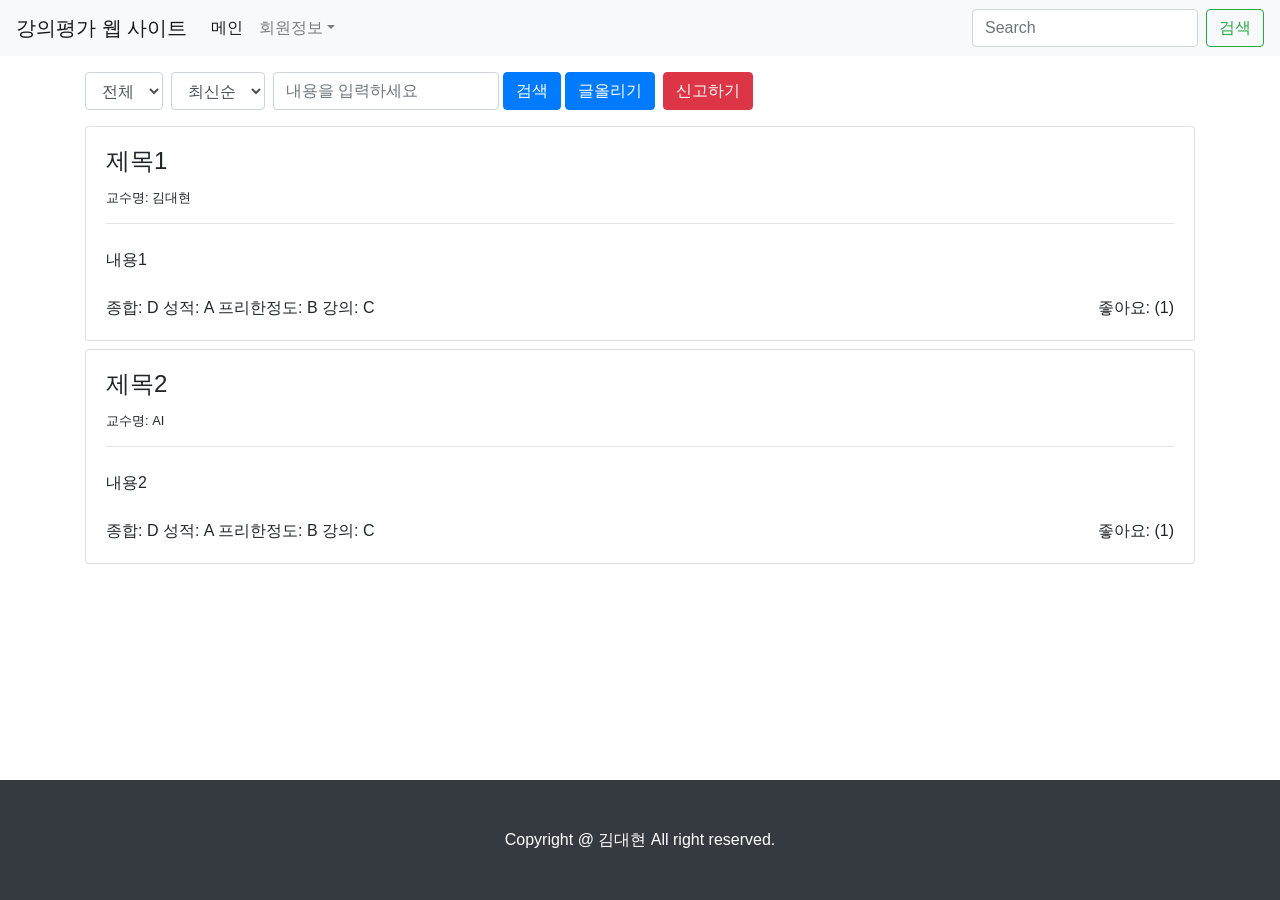
<file: lectureEvaluation/WebContent/index.html>
<%@ page language="java" contentType="text/html; charset=utf-8"
    pageEncoding="utf-8"%>
<!doctype html>
<html style="height:100%;">

<head>
    <!-- Required meta tags -->
    <meta charset="utf-8">
    <meta name="viewport" content="width=device-width, initial-scale=1, shrink-to-fit=no">

    <!-- Bootstrap CSS -->
    <link rel="stylesheet" href="https://stackpath.bootstrapcdn.com/bootstrap/4.3.1/css/bootstrap.min.css" integrity="sha384-ggOyR0iXCbMQv3Xipma34MD+dH/1fQ784/j6cY/iJTQUOhcWr7x9JvoRxT2MZw1T"
        crossorigin="anonymous">

    <title>강의 평가 웹사이트</title>
</head>

<body>


    <nav class="navbar navbar-expand-lg navbar-light bg-light fixed-top">
        <a class="navbar-brand" href="#">강의평가 웹 사이트</a>
        <button class="navbar-toggler hidden-lg-up" type="button" data-toggle="collapse" data-target="#collapsibleNavId"
            aria-controls="collapsibleNavId" aria-expanded="false" aria-label="Toggle navigation">
            <span class="navbar-toggler-icon"></span>
        </button>
        <div class="collapse navbar-collapse" id="collapsibleNavId">
            <ul class="navbar-nav mr-auto mt-2 mt-lg-0">
                <li class="nav-item active">
                    <a class="nav-link" href="#">메인 <span class="sr-only">(current)</span></a>
                </li>
                <li class="nav-item dropdown">
                    <a class="nav-link dropdown-toggle" href="#" id="dropdownId" data-toggle="dropdown" aria-haspopup="true"
                        aria-expanded="false">회원정보</a>
                    <div class="dropdown-menu" aria-labelledby="dropdownId">
                        <a class="dropdown-item" href="#">로그인</a>
                        <a class="dropdown-item" href="#">회원가입</a>
                        <a class="dropdown-item" href="#">로그아웃</a>
                    </div>
                </li>
            </ul>
            <form class="form-inline my-2 my-lg-0">
                <input class="form-control mr-sm-2" type="text" placeholder="Search">
                <button class="btn btn-outline-success my-2 my-sm-0" type="submit">검색</button>
            </form>
        </div>
    </nav>

    <div class="container mt-5">
        <form action="./index.jsp" method="get" class="form-inline">
            <select name="" id="" class="form-control">
                <option selected value="전체">전체</option>
                <option value="전공">전공</option>
                <option value="교양">교양</option>
                <option value="기타">기타</option>
            </select>

            <select name="" id="" class="form-control  mx-2">
                <option selected value="최신순">최신순</option>
                <option value="추천순">추천순</option>
            </select>


            <input type="text" class="form-control" name="" id="" aria-describedby="helpId" placeholder="내용을 입력하세요">


            <button type="submit" class="btn btn-primary  mx-1">검색</button>

            <button type="button" class="btn btn-primary" data-toggle="modal" data-target="#registerModal">
                글올리기
            </button>


            <button type="button" class="btn btn-danger  mx-2" data-toggle="modal" data-target="#reportModal">
                신고하기
            </button>

        </form>
    </div>

    <!-- Modal -->
    <div class="modal fade" id="registerModal" tabindex="-1" role="dialog" aria-labelledby="modelTitleId" aria-hidden="true">
        <div class="modal-dialog" role="document">
            <div class="modal-content">
                <div class="modal-header">
                    <h5 class="modal-title">글 올리기</h5>
                    <button type="button" class="close" data-dismiss="modal" aria-label="Close">
                        <span aria-hidden="true">&times;</span>
                    </button>
                </div>
                <div class="modal-body">
                    <div class="container-fluid">
                        <form action="post" action="">
                            <div class="row">
                                <div class="col">
                                    <div class="form-group">
                                        <label>강좌명</label>
                                        <input type="text" class="form-control" name="" id="" aria-describedby="helpId"
                                            placeholder="강좌명을 입력하세요">
                                    </div>
                                </div>
                                <div class="col">
                                    <div class="form-group">
                                        <label>교수명</label>
                                        <input type="text" class="form-control" name="" id="" aria-describedby="helpId"
                                            placeholder="교수명을 입력하세요">
                                    </div>
                                </div>
                            </div>
                            <div class="row">
                                <div class="col-sm-4">
                                    <div class="form-group">
                                        <label>수강년도</label>
                                        <select class="form-control form-control-sm" name="" id="">
                                            <option value="2011">2011</option>
                                            <option value="2012">2012</option>
                                            <option value="2013">2013</option>
                                            <option value="2014">2014</option>
                                            <option value="2015">2015</option>
                                            <option value="2016">2016</option>
                                            <option value="2017">2017</option>
                                            <option value="2018">2018</option>
                                            <option value="2019">2019</option>
                                        </select>
                                    </div>
                                </div>
                                <div class="col-sm-4">
                                    <div class="form-group">
                                        <label>수강학기</label>
                                        <select class="form-control form-control-sm" name="" id="">
                                            <option value="1학기">1학기</option>
                                            <option value="여름학기">여름학기</option>
                                            <option value="2학기">2학기</option>
                                            <option value="겨울학기">겨울학기</option>
                                        </select>
                                    </div>
                                </div>
                                <div class="col-sm-4">
                                    <div class="form-group">
                                        <label>강의구분</label>
                                        <select class="form-control form-control-sm" name="" id="">
                                            <option selected value="전공">전공</option>
                                            <option value="교양">교양</option>
                                            <option value="기타">기타</option>
                                        </select>
                                    </div>
                                </div>
                            </div>

                            <div class="row">
                                <div class="form-group col">
                                    <label>내용</label>
                                    <textarea class="form-control" name="" id="" rows="3" style="height:180px;"></textarea>
                                </div>
                            </div>

                            <div class="row">
                                <div class="col-3">
                                    <div class="form-group">
                                        <label>종합</label>
                                        <select class="form-control" name="" id="">
                                            <option value="A">A</option>
                                            <option value="B">B</option>
                                            <option valiue="C">C</option>
                                            <option valiue="D">D</option>
                                            <option valiue="F">F</option>
                                        </select>
                                    </div>
                                </div>

                                <div class="col-3">
                                    <div class="form-group">
                                        <label>성적</label>
                                        <select class="form-control" name="" id="">
                                            <option value="A">A</option>
                                            <option value="B">B</option>
                                            <option valiue="C">C</option>
                                            <option valiue="D">D</option>
                                            <option valiue="F">F</option>
                                        </select>
                                    </div>
                                </div>

                                <div class="col-3">
                                    <div class="form-group">
                                        <label>프리한정도</label>
                                        <select class="form-control" name="" id="">
                                            <option value="A">A</option>
                                            <option value="B">B</option>
                                            <option valiue="C">C</option>
                                            <option valiue="D">D</option>
                                            <option valiue="F">F</option>
                                        </select>
                                    </div>
                                </div>

                                <div class="col-3">
                                    <div class="form-group">
                                        <label>강의</label>
                                        <select class="form-control" name="" id="">
                                            <option value="A">A</option>
                                            <option value="B">B</option>
                                            <option valiue="C">C</option>
                                            <option valiue="D">D</option>
                                            <option valiue="F">F</option>
                                        </select>
                                    </div>
                                </div>
                            </div>
                            <div class="modal-footer">
                                <button type="button" class="btn btn-secondary" data-dismiss="modal">닫기</button>
                                <button type="submit" class="btn btn-primary">등록</button>
                            </div>
                        </form>
                    </div>
                </div>

            </div>
        </div>
    </div>

    <div class="container">
        <div class="card my-2">
            <div class="card-body">
                <h4 class="card-title">제목1</h4>
                <small>교수명: <span>김대현</span></small>
                <hr>
                <p class="card-text py-2">내용1</p>
                <div class="row">
                    <div class="col-9">
                        종합: <span>D</span>
                        성적: <span>A</span>
                        프리한정도: <span>B</span>
                        강의: <span>C</span>
                    </div>
                    <div class="col-3 text-right">
                        좋아요: <span>(1)</span>
                    </div>
                </div>
            </div>
        </div>
        <div class="card  my-2">
            <div class="card-body">
                <h4 class="card-title">제목2</h4>
                <small>교수명: <span>AI</span></small>
                <hr>
                <p class="card-text py-2">내용2</p>
                <div class="row">
                    <div class="col-9">
                        종합: <span>D</span>
                        성적: <span>A</span>
                        프리한정도: <span>B</span>
                        강의: <span>C</span>
                    </div>
                    <div class="col-3 text-right">
                        좋아요: <span>(1)</span>
                    </div>
                </div>
            </div>
        </div>
          
    </div>


    <!-- Modal -->
    <div class="modal fade" id="reportModal" tabindex="-1" role="dialog" aria-labelledby="modelTitleId" aria-hidden="true">
        <div class="modal-dialog" role="document">
            <div class="modal-content">
                <div class="modal-header">
                    <h5 class="modal-title">신고하기</h5>
                    <button type="button" class="close" data-dismiss="modal" aria-label="Close">
                        <span aria-hidden="true">&times;</span>
                    </button>
                </div>
                <div class="modal-body">
                    <div class="container-fluid">
                        <form action="" method="post">

                            <div class="row">
                                <div class="col">
                                    <div class="form-group">
                                        <label>제목</label>
                                        <input type="text" class="form-control" name="" id="" aria-describedby="helpId"
                                            placeholder="">
                                    </div>
                                </div>
                            </div>
                            <div class="row">
                                <div class="col">
                                    <div class="form-group">
                                        <label>내용</label>
                                        <textarea class="form-control" name="" id="" rows="3" style="height:180px;"></textarea>
                                    </div>
                                </div>
                            </div>

                            <div class="modal-footer">
                                <button type="button" class="btn btn-secondary" data-dismiss="modal">닫기</button>
                                <button type="submit" class="btn btn-primary">등록하기</button>
                            </div>
                        </form>
                    </div>
                </div>

            </div>
        </div>
    </div>

    <footer class="text-center bg-dark py-5" style="color:white; position: absolute; bottom:0; left:0; right:0;">
        Copyright @ 김대현 All right reserved.
    </footer>

    <!-- Optional JavaScript -->
    <!-- jQuery first, then Popper.js, then Bootstrap JS -->
    <script src="https://code.jquery.com/jquery-3.3.1.slim.min.js" integrity="sha384-q8i/X+965DzO0rT7abK41JStQIAqVgRVzpbzo5smXKp4YfRvH+8abtTE1Pi6jizo"
        crossorigin="anonymous"></script>
    <script src="https://cdnjs.cloudflare.com/ajax/libs/popper.js/1.14.7/umd/popper.min.js" integrity="sha384-UO2eT0CpHqdSJQ6hJty5KVphtPhzWj9WO1clHTMGa3JDZwrnQq4sF86dIHNDz0W1"
        crossorigin="anonymous"></script>
    <script src="https://stackpath.bootstrapcdn.com/bootstrap/4.3.1/js/bootstrap.min.js" integrity="sha384-JjSmVgyd0p3pXB1rRibZUAYoIIy6OrQ6VrjIEaFf/nJGzIxFDsf4x0xIM+B07jRM"
        crossorigin="anonymous"></script>
</body>

</html>
</file>
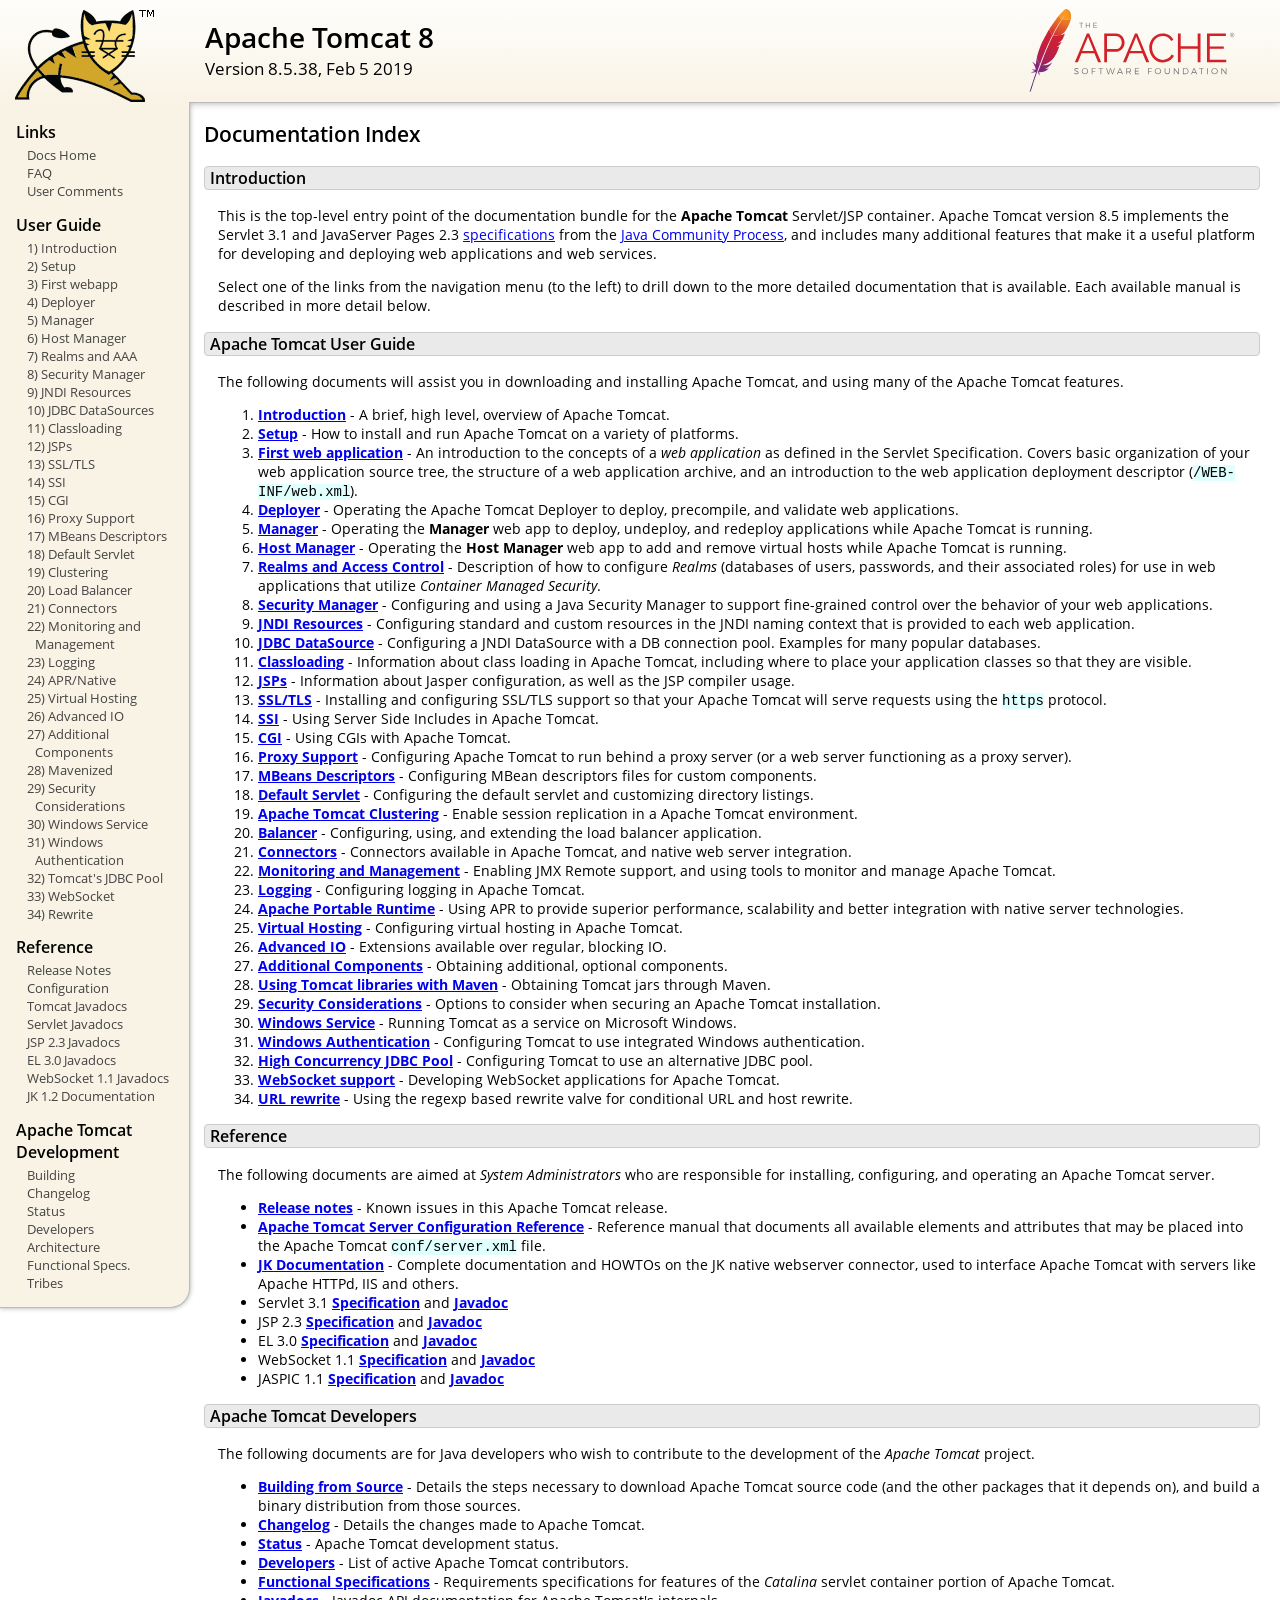
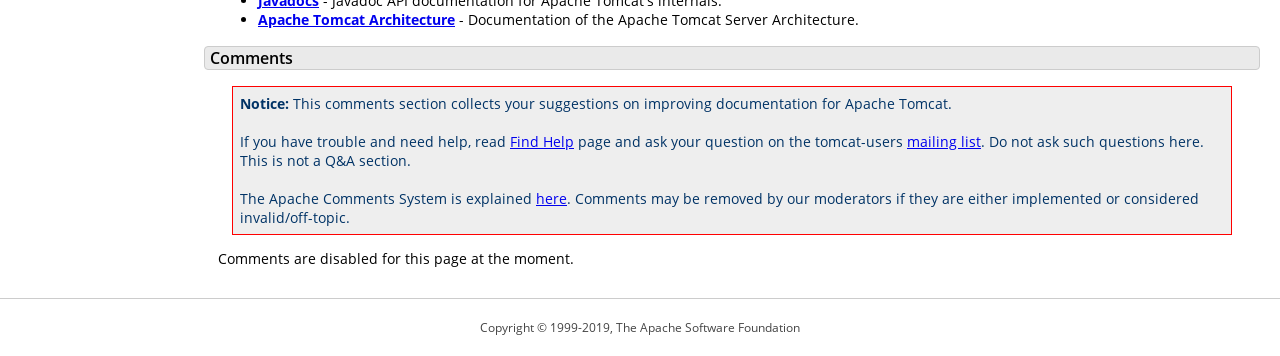
<file: apache-tomcat-8.5.38/webapps/docs/index.html>
<!DOCTYPE html SYSTEM "about:legacy-compat">
<html lang="en"><head><META http-equiv="Content-Type" content="text/html; charset=UTF-8"><link href="./images/docs-stylesheet.css" rel="stylesheet" type="text/css"><title>Apache Tomcat 8 (8.5.38) - Documentation Index</title><meta name="author" content="Craig R. McClanahan"><meta name="author" content="Remy Maucherat"><meta name="author" content="Yoav Shapira"><script type="application/javascript" data-comments-identifier="tomcat-8.5-doc/index">
    "use strict"; // Enable strict mode

    (function() {
      var thisScript = document.currentScript;
      if (!thisScript) { // Workaround for IE <= 11
        var scripts = document.getElementsByTagName("script");
        thisScript = scripts[scripts.length - 1];
      }
      document.addEventListener("DOMContentLoaded", (function() {
        var commentsDiv = document.getElementById("comments_thread");
        var commentsShortname = "tomcat";
        var commentsIdentifier = "https://tomcat.apache.org/" +
          thisScript.getAttribute("data-comments-identifier") + ".html";

        (function(w, d) {
          if (w.location.hostname.toLowerCase() == "tomcat.apache.org") {
            var s = d.createElement("script");
            s.type = "application/javascript";
            s.async = true;
            s.src = "https://comments.apache.org/show_comments.lua?site=" +
              encodeURIComponent(commentsShortname) +
              "&page=" + encodeURIComponent(commentsIdentifier);
            d.head.appendChild(s);
          } else {
            commentsDiv.appendChild(d.createTextNode("Comments are disabled for this page at the moment."));
          }
        })(window, document);
      }), false);
    })();
  </script></head><body><div id="wrapper"><header><div id="header"><div><div><div class="logo noPrint"><a href="https://tomcat.apache.org/"><img alt="Tomcat Home" src="./images/tomcat.png"></a></div><div style="height: 1px;"></div><div class="asfLogo noPrint"><a href="https://www.apache.org/" target="_blank"><img src="./images/asf-logo.svg" alt="The Apache Software Foundation" style="width: 266px; height: 83px;"></a></div><h1>Apache Tomcat 8</h1><div class="versionInfo">
          Version 8.5.38,
          <time datetime="2019-02-05">Feb 5 2019</time></div><div style="height: 1px;"></div><div style="clear: left;"></div></div></div></div></header><div id="middle"><div><div id="mainLeft" class="noprint"><div><nav><div><h2>Links</h2><ul><li><a href="index.html">Docs Home</a></li><li><a href="https://wiki.apache.org/tomcat/FAQ">FAQ</a></li><li><a href="#comments_section">User Comments</a></li></ul></div><div><h2>User Guide</h2><ul><li><a href="introduction.html">1) Introduction</a></li><li><a href="setup.html">2) Setup</a></li><li><a href="appdev/index.html">3) First webapp</a></li><li><a href="deployer-howto.html">4) Deployer</a></li><li><a href="manager-howto.html">5) Manager</a></li><li><a href="host-manager-howto.html">6) Host Manager</a></li><li><a href="realm-howto.html">7) Realms and AAA</a></li><li><a href="security-manager-howto.html">8) Security Manager</a></li><li><a href="jndi-resources-howto.html">9) JNDI Resources</a></li><li><a href="jndi-datasource-examples-howto.html">10) JDBC DataSources</a></li><li><a href="class-loader-howto.html">11) Classloading</a></li><li><a href="jasper-howto.html">12) JSPs</a></li><li><a href="ssl-howto.html">13) SSL/TLS</a></li><li><a href="ssi-howto.html">14) SSI</a></li><li><a href="cgi-howto.html">15) CGI</a></li><li><a href="proxy-howto.html">16) Proxy Support</a></li><li><a href="mbeans-descriptors-howto.html">17) MBeans Descriptors</a></li><li><a href="default-servlet.html">18) Default Servlet</a></li><li><a href="cluster-howto.html">19) Clustering</a></li><li><a href="balancer-howto.html">20) Load Balancer</a></li><li><a href="connectors.html">21) Connectors</a></li><li><a href="monitoring.html">22) Monitoring and Management</a></li><li><a href="logging.html">23) Logging</a></li><li><a href="apr.html">24) APR/Native</a></li><li><a href="virtual-hosting-howto.html">25) Virtual Hosting</a></li><li><a href="aio.html">26) Advanced IO</a></li><li><a href="extras.html">27) Additional Components</a></li><li><a href="maven-jars.html">28) Mavenized</a></li><li><a href="security-howto.html">29) Security Considerations</a></li><li><a href="windows-service-howto.html">30) Windows Service</a></li><li><a href="windows-auth-howto.html">31) Windows Authentication</a></li><li><a href="jdbc-pool.html">32) Tomcat's JDBC Pool</a></li><li><a href="web-socket-howto.html">33) WebSocket</a></li><li><a href="rewrite.html">34) Rewrite</a></li></ul></div><div><h2>Reference</h2><ul><li><a href="RELEASE-NOTES.txt">Release Notes</a></li><li><a href="config/index.html">Configuration</a></li><li><a href="api/index.html">Tomcat Javadocs</a></li><li><a href="servletapi/index.html">Servlet Javadocs</a></li><li><a href="jspapi/index.html">JSP 2.3 Javadocs</a></li><li><a href="elapi/index.html">EL 3.0 Javadocs</a></li><li><a href="websocketapi/index.html">WebSocket 1.1 Javadocs</a></li><li><a href="https://tomcat.apache.org/connectors-doc/">JK 1.2 Documentation</a></li></ul></div><div><h2>Apache Tomcat Development</h2><ul><li><a href="building.html">Building</a></li><li><a href="changelog.html">Changelog</a></li><li><a href="https://wiki.apache.org/tomcat/TomcatVersions">Status</a></li><li><a href="developers.html">Developers</a></li><li><a href="architecture/index.html">Architecture</a></li><li><a href="funcspecs/index.html">Functional Specs.</a></li><li><a href="tribes/introduction.html">Tribes</a></li></ul></div></nav></div></div><div id="mainRight"><div id="content"><h2>Documentation Index</h2><h3 id="Introduction">Introduction</h3><div class="text">

<p>This is the top-level entry point of the documentation bundle for the
<strong>Apache Tomcat</strong> Servlet/JSP container.  Apache Tomcat version
8.5 implements the Servlet 3.1 and JavaServer Pages 2.3
<a href="https://wiki.apache.org/tomcat/Specifications">specifications</a> from the
<a href="https://www.jcp.org">Java Community Process</a>, and includes many
additional features that make it a useful platform for developing and deploying
web applications and web services.</p>

<p>Select one of the links from the navigation menu (to the left) to drill
down to the more detailed documentation that is available.  Each available
manual is described in more detail below.</p>

</div><h3 id="Apache_Tomcat_User_Guide">Apache Tomcat User Guide</h3><div class="text">

<p>The following documents will assist you in downloading and installing
Apache Tomcat, and using many of the Apache Tomcat features.</p>

<ol>
<li><a href="introduction.html"><strong>Introduction</strong></a> - A
    brief, high level, overview of Apache Tomcat.</li>
<li><a href="setup.html"><strong>Setup</strong></a> - How to install and run
    Apache Tomcat on a variety of platforms.</li>
<li><a href="appdev/index.html"><strong>First web application</strong></a>
    - An introduction to the concepts of a <em>web application</em> as defined
    in the Servlet Specification.  Covers basic organization of your web application
    source tree, the structure of a web application archive, and an
    introduction to the web application deployment descriptor
    (<code>/WEB-INF/web.xml</code>).</li>
<li><a href="deployer-howto.html"><strong>Deployer</strong></a> -
    Operating the Apache Tomcat Deployer to deploy, precompile, and validate web
    applications.</li>
<li><a href="manager-howto.html"><strong>Manager</strong></a> -
    Operating the <strong>Manager</strong> web app to deploy, undeploy, and
    redeploy applications while Apache Tomcat is running.</li>
<li><a href="host-manager-howto.html"><strong>Host Manager</strong></a> -
    Operating the <strong>Host Manager</strong> web app to add and remove
    virtual hosts while Apache Tomcat is running.</li>
<li><a href="realm-howto.html"><strong>Realms and Access Control</strong></a>
    - Description of how to configure <em>Realms</em> (databases of users,
    passwords, and their associated roles) for use in web applications that
    utilize <em>Container Managed Security</em>.</li>
<li><a href="security-manager-howto.html"><strong>Security Manager</strong></a>
    - Configuring and using a Java Security Manager to
    support fine-grained control over the behavior of your web applications.
    </li>
<li><a href="jndi-resources-howto.html"><strong>JNDI Resources</strong></a>
    - Configuring standard and custom resources in the JNDI naming context
    that is provided to each web application.</li>
<li><a href="jndi-datasource-examples-howto.html">
    <strong>JDBC DataSource</strong></a>
    - Configuring a JNDI DataSource with a DB connection pool.
    Examples for many popular databases.</li>
<li><a href="class-loader-howto.html"><strong>Classloading</strong></a>
    - Information about class loading in Apache Tomcat, including where to place
    your application classes so that they are visible.</li>
<li><a href="jasper-howto.html"><strong>JSPs</strong></a>
    - Information about Jasper configuration, as well as the JSP compiler
    usage.</li>
<li><a href="ssl-howto.html"><strong>SSL/TLS</strong></a> -
    Installing and configuring SSL/TLS support so that your Apache Tomcat will
    serve requests using the <code>https</code> protocol.</li>
<li><a href="ssi-howto.html"><strong>SSI</strong></a> -
    Using Server Side Includes in Apache Tomcat.</li>
<li><a href="cgi-howto.html"><strong>CGI</strong></a> -
    Using CGIs with Apache Tomcat.</li>
<li><a href="proxy-howto.html"><strong>Proxy Support</strong></a> -
    Configuring Apache Tomcat to run behind a proxy server (or a web server
    functioning as a proxy server).</li>
<li><a href="mbeans-descriptors-howto.html"><strong>MBeans Descriptors</strong></a> -
    Configuring MBean descriptors files for custom components.</li>
<li><a href="default-servlet.html"><strong>Default Servlet</strong></a> -
    Configuring the default servlet and customizing directory listings.</li>
<li><a href="cluster-howto.html"><strong>Apache Tomcat Clustering</strong></a> -
    Enable session replication in a Apache Tomcat environment.</li>
<li><a href="balancer-howto.html"><strong>Balancer</strong></a> -
    Configuring, using, and extending the load balancer application.</li>
<li><a href="connectors.html"><strong>Connectors</strong></a> -
    Connectors available in Apache Tomcat, and native web server integration.</li>
<li><a href="monitoring.html"><strong>Monitoring and Management</strong></a> -
    Enabling JMX Remote support, and using tools to monitor and manage Apache Tomcat.</li>
<li><a href="logging.html"><strong>Logging</strong></a> -
    Configuring logging in Apache Tomcat.</li>
<li><a href="apr.html"><strong>Apache Portable Runtime</strong></a> -
    Using APR to provide superior performance, scalability and better
    integration with native server technologies.</li>
<li><a href="virtual-hosting-howto.html"><strong>Virtual Hosting</strong></a> -
    Configuring virtual hosting in Apache Tomcat.</li>
<li><a href="aio.html"><strong>Advanced IO</strong></a> -
    Extensions available over regular, blocking IO.</li>
<li><a href="extras.html"><strong>Additional Components</strong></a> -
    Obtaining additional, optional components.</li>
<li><a href="maven-jars.html"><strong>Using Tomcat libraries with Maven</strong></a> -
    Obtaining Tomcat jars through Maven.</li>
<li><a href="security-howto.html"><strong>Security Considerations</strong></a> -
    Options to consider when securing an Apache Tomcat installation.</li>
<li><a href="windows-service-howto.html"><strong>Windows Service</strong></a> -
    Running Tomcat as a service on Microsoft Windows.</li>
<li><a href="windows-auth-howto.html"><strong>Windows Authentication</strong></a> -
    Configuring Tomcat to use integrated Windows authentication.</li>
<li><a href="jdbc-pool.html"><strong>High Concurrency JDBC Pool</strong></a> -
    Configuring Tomcat to use an alternative JDBC pool.</li>
<li><a href="web-socket-howto.html"><strong>WebSocket support</strong></a> -
    Developing WebSocket applications for Apache Tomcat.</li>
<li><a href="rewrite.html"><strong>URL rewrite</strong></a> -
    Using the regexp based rewrite valve for conditional URL and host rewrite.</li>

</ol>

</div><h3 id="Reference">Reference</h3><div class="text">

<p>The following documents are aimed at <em>System Administrators</em> who
are responsible for installing, configuring, and operating an Apache Tomcat server.
</p>
<ul>
<li><a href="RELEASE-NOTES.txt"><strong>Release notes</strong></a>
    - Known issues in this Apache Tomcat release.
    </li>
<li><a href="config/index.html"><strong>Apache Tomcat Server Configuration Reference</strong></a>
    - Reference manual that documents all available elements and attributes
      that may be placed into the Apache Tomcat <code>conf/server.xml</code> file.
    </li>
<li><a href="https://tomcat.apache.org/connectors-doc/index.html"><strong>JK Documentation</strong></a>
    - Complete documentation and HOWTOs on the JK native webserver connector,
      used to interface Apache Tomcat with servers like Apache HTTPd, IIS
      and others.</li>
<li>Servlet 3.1
    <a href="http://jcp.org/aboutJava/communityprocess/final/jsr340/index.html">
    <strong>Specification</strong></a> and
    <a href="http://docs.oracle.com/javaee/7/api/javax/servlet/package-summary.html">
    <strong>Javadoc</strong></a>
    </li>
<li>JSP 2.3
    <a href="https://jcp.org/aboutJava/communityprocess/mrel/jsr245/index2.html">
    <strong>Specification</strong></a> and
    <a href="http://docs.oracle.com/javaee/7/api/javax/servlet/jsp/package-summary.html">
    <strong>Javadoc</strong></a>
    </li>
<li>EL 3.0
    <a href="https://jcp.org/aboutJava/communityprocess/final/jsr341/index.html">
    <strong>Specification</strong></a> and
    <a href="http://docs.oracle.com/javaee/7/api/javax/el/package-summary.html">
    <strong>Javadoc</strong></a>
    </li>
<li>WebSocket 1.1
    <a href="https://jcp.org/aboutJava/communityprocess/mrel/jsr356/index.html">
    <strong>Specification</strong></a> and
    <a href="http://docs.oracle.com/javaee/7/api/javax/websocket/package-summary.html">
    <strong>Javadoc</strong></a>
    </li>
<li>JASPIC 1.1
    <a href="https://jcp.org/aboutJava/communityprocess/mrel/jsr196/index.html">
    <strong>Specification</strong></a> and
    <a href="http://docs.oracle.com/javaee/7/api/javax/security/auth/message/package-summary.html">
    <strong>Javadoc</strong></a>
    </li>
</ul>

</div><h3 id="Apache_Tomcat_Developers">Apache Tomcat Developers</h3><div class="text">

<p>The following documents are for Java developers who wish to contribute to
the development of the <em>Apache Tomcat</em> project.</p>
<ul>
<li><a href="building.html"><strong>Building from Source</strong></a> -
    Details the steps necessary to download Apache Tomcat source code (and the
    other packages that it depends on), and build a binary distribution from
    those sources.
    </li>
<li><a href="changelog.html"><strong>Changelog</strong></a> - Details the
    changes made to Apache Tomcat.
    </li>
<li><a href="https://wiki.apache.org/tomcat/TomcatVersions"><strong>Status</strong></a> -
    Apache Tomcat development status.
    </li>
<li><a href="developers.html"><strong>Developers</strong></a> - List of active
    Apache Tomcat contributors.
    </li>
<li><a href="funcspecs/index.html"><strong>Functional Specifications</strong></a>
    - Requirements specifications for features of the <em>Catalina</em> servlet
    container portion of Apache Tomcat.</li>
<li><a href="api/index.html"><strong>Javadocs</strong></a>
    - Javadoc API documentation for Apache Tomcat's internals.</li>
<li><a href="architecture/index.html"><strong>Apache Tomcat Architecture</strong></a>
    - Documentation of the Apache Tomcat Server Architecture.</li>
</ul>

</div><div class="noprint"><h3 id="comments_section">
                  Comments
                </h3><div class="text"><p class="notice"><strong>Notice:</strong> This comments section collects your suggestions
                    on improving documentation for Apache Tomcat.<br><br>
                    If you have trouble and need help, read
                    <a href="https://tomcat.apache.org/findhelp.html">Find Help</a> page
                    and ask your question on the tomcat-users
                    <a href="https://tomcat.apache.org/lists.html">mailing list</a>.
                    Do not ask such questions here. This is not a Q&amp;A section.<br><br>
                    The Apache Comments System is explained <a href="./comments.html">here</a>.
                    Comments may be removed by our moderators if they are either
                    implemented or considered invalid/off-topic.
                  </p><div id="comments_thread"></div></div></div></div></div></div></div><footer><div id="footer">
    Copyright &copy; 1999-2019, The Apache Software Foundation
  </div></footer></div></body></html>
</file>
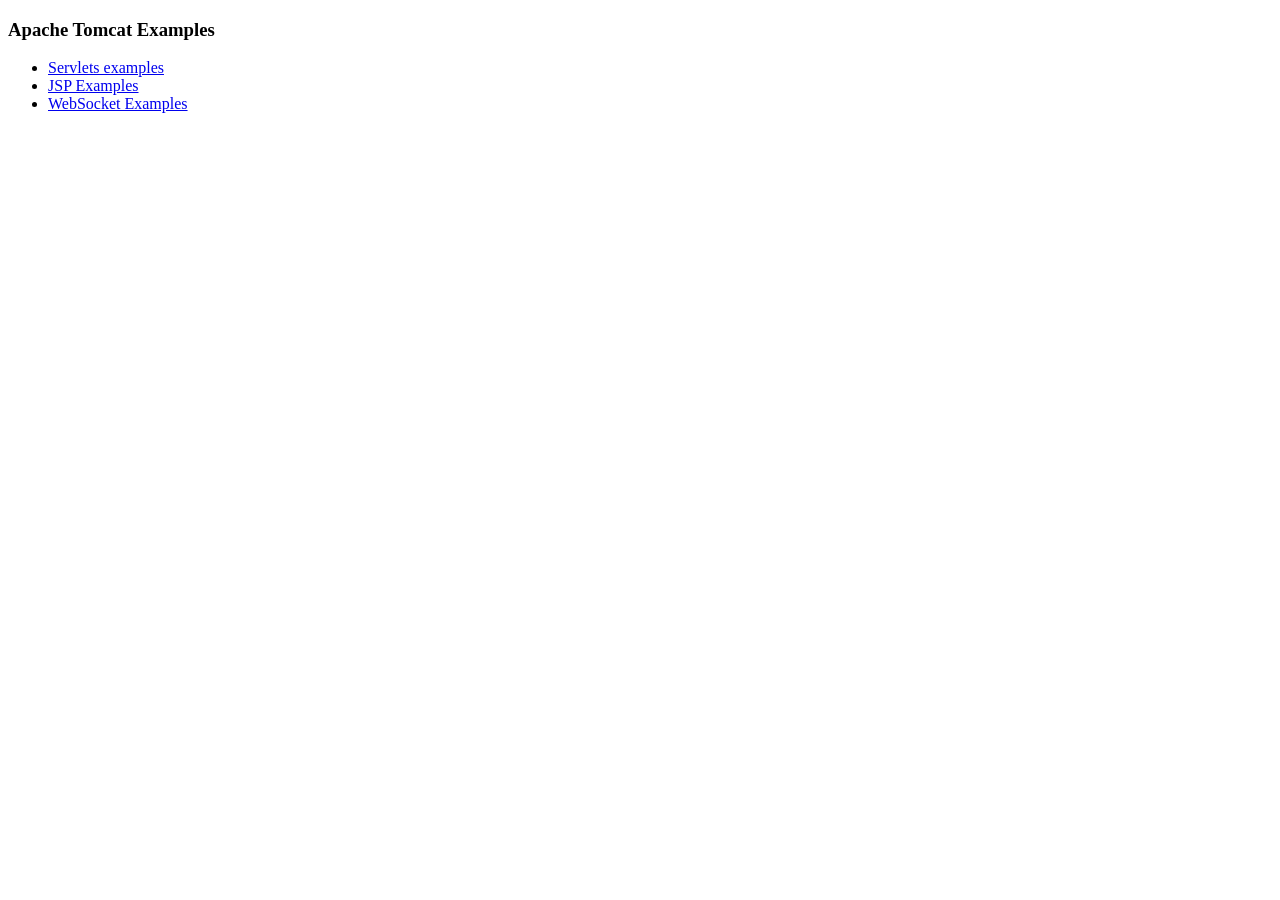
<file: apache-tomcat-8.5.38/webapps/examples/index.html>
<!--
  Licensed to the Apache Software Foundation (ASF) under one or more
  contributor license agreements.  See the NOTICE file distributed with
  this work for additional information regarding copyright ownership.
  The ASF licenses this file to You under the Apache License, Version 2.0
  (the "License"); you may not use this file except in compliance with
  the License.  You may obtain a copy of the License at

      http://www.apache.org/licenses/LICENSE-2.0

  Unless required by applicable law or agreed to in writing, software
  distributed under the License is distributed on an "AS IS" BASIS,
  WITHOUT WARRANTIES OR CONDITIONS OF ANY KIND, either express or implied.
  See the License for the specific language governing permissions and
  limitations under the License.
-->
<!DOCTYPE HTML><html lang="en"><head>
<meta charset="UTF-8">
<title>Apache Tomcat Examples</title>
</head>
<body>
<p>
<h3>Apache Tomcat Examples</H3>
<p></p>
<ul>
<li><a href="servlets">Servlets examples</a></li>
<li><a href="jsp">JSP Examples</a></li>
<li><a href="websocket/index.xhtml">WebSocket Examples</a></li>
</ul>
</body></html>
</file>
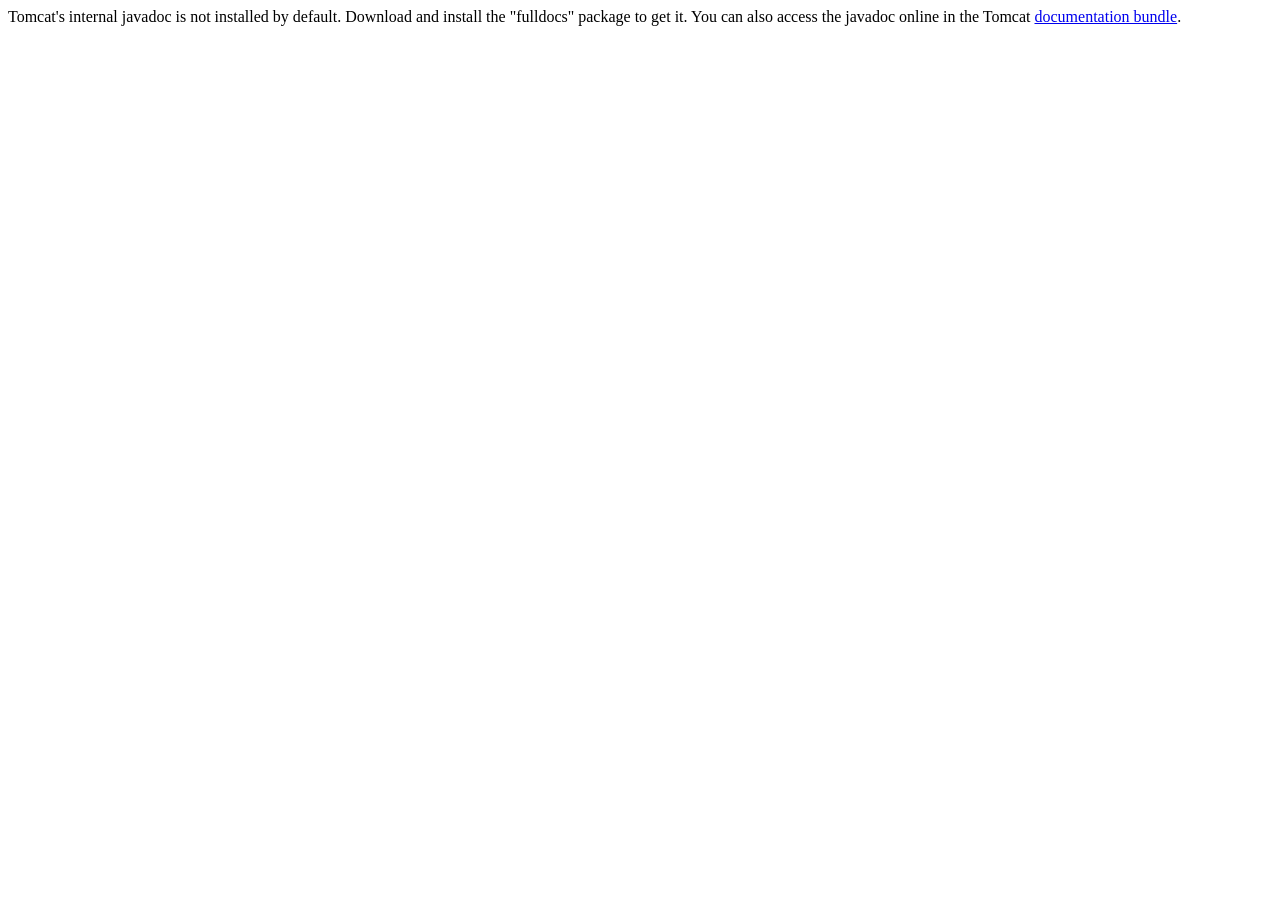
<file: apache-tomcat-8.5.38/webapps/docs/api/index.html>
<!--
  Licensed to the Apache Software Foundation (ASF) under one or more
  contributor license agreements.  See the NOTICE file distributed with
  this work for additional information regarding copyright ownership.
  The ASF licenses this file to You under the Apache License, Version 2.0
  (the "License"); you may not use this file except in compliance with
  the License.  You may obtain a copy of the License at

      http://www.apache.org/licenses/LICENSE-2.0

  Unless required by applicable law or agreed to in writing, software
  distributed under the License is distributed on an "AS IS" BASIS,
  WITHOUT WARRANTIES OR CONDITIONS OF ANY KIND, either express or implied.
  See the License for the specific language governing permissions and
  limitations under the License.
-->
<!DOCTYPE html>
<html>
    <head>
    <meta charset="UTF-8" />
    <title>API docs</title>
</head>

<body>

Tomcat's internal javadoc is not installed by default. Download and install
the "fulldocs" package to get it.

You can also access the javadoc online in the Tomcat
<a href="https://tomcat.apache.org/tomcat-8.5-doc/">
documentation bundle</a>.

</body>
</html>
</file>
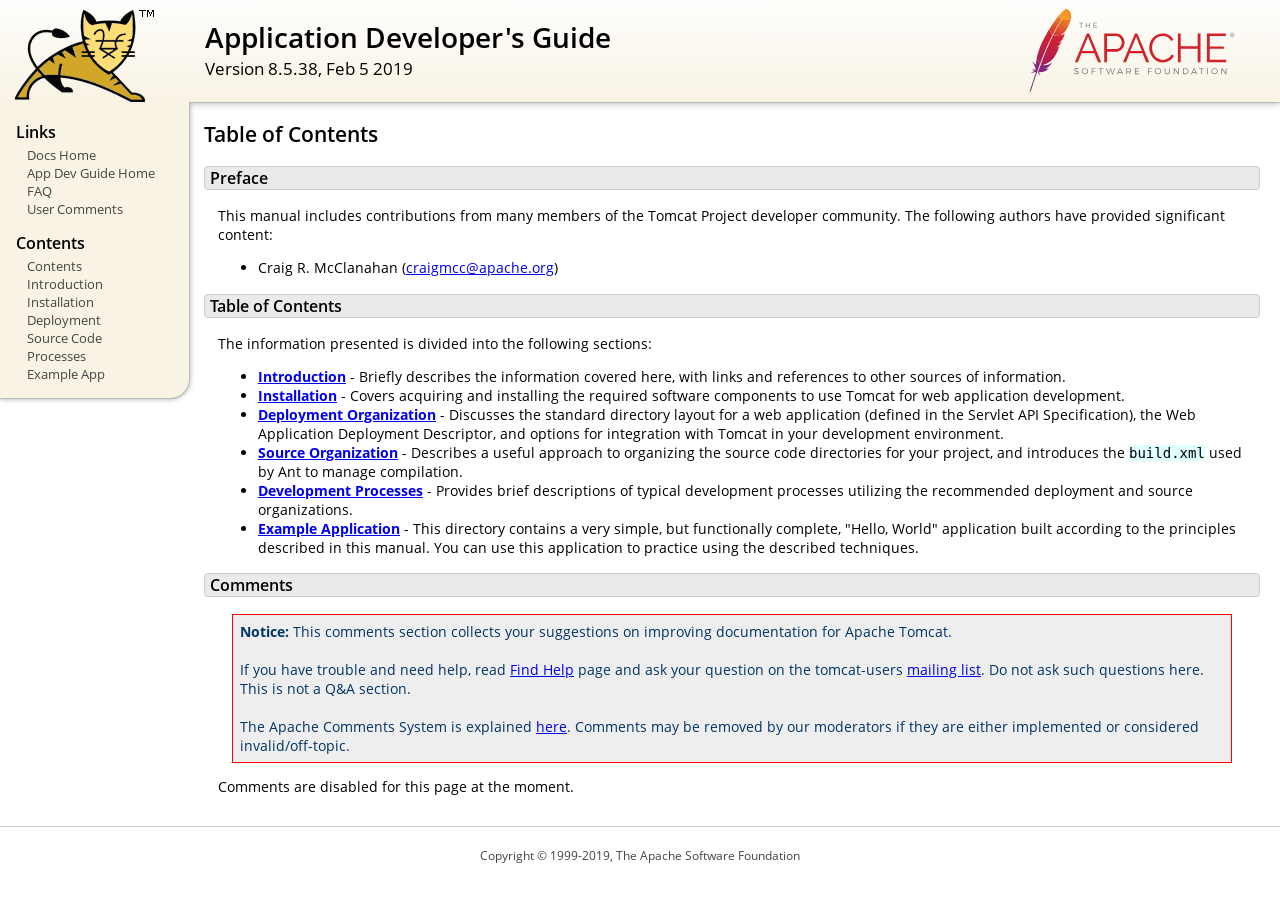
<file: apache-tomcat-8.5.38/webapps/docs/appdev/index.html>
<!DOCTYPE html SYSTEM "about:legacy-compat">
<html lang="en"><head><META http-equiv="Content-Type" content="text/html; charset=UTF-8"><link href="../images/docs-stylesheet.css" rel="stylesheet" type="text/css"><title>Application Developer's Guide (8.5.38) - Table of Contents</title><meta name="author" content="Craig R. McClanahan"><script type="application/javascript" data-comments-identifier="tomcat-8.5-doc/appdev/index">
    "use strict"; // Enable strict mode

    (function() {
      var thisScript = document.currentScript;
      if (!thisScript) { // Workaround for IE <= 11
        var scripts = document.getElementsByTagName("script");
        thisScript = scripts[scripts.length - 1];
      }
      document.addEventListener("DOMContentLoaded", (function() {
        var commentsDiv = document.getElementById("comments_thread");
        var commentsShortname = "tomcat";
        var commentsIdentifier = "https://tomcat.apache.org/" +
          thisScript.getAttribute("data-comments-identifier") + ".html";

        (function(w, d) {
          if (w.location.hostname.toLowerCase() == "tomcat.apache.org") {
            var s = d.createElement("script");
            s.type = "application/javascript";
            s.async = true;
            s.src = "https://comments.apache.org/show_comments.lua?site=" +
              encodeURIComponent(commentsShortname) +
              "&page=" + encodeURIComponent(commentsIdentifier);
            d.head.appendChild(s);
          } else {
            commentsDiv.appendChild(d.createTextNode("Comments are disabled for this page at the moment."));
          }
        })(window, document);
      }), false);
    })();
  </script></head><body><div id="wrapper"><header><div id="header"><div><div><div class="logo noPrint"><a href="https://tomcat.apache.org/"><img alt="Tomcat Home" src="../images/tomcat.png"></a></div><div style="height: 1px;"></div><div class="asfLogo noPrint"><a href="https://www.apache.org/" target="_blank"><img src="../images/asf-logo.svg" alt="The Apache Software Foundation" style="width: 266px; height: 83px;"></a></div><h1>Application Developer's Guide</h1><div class="versionInfo">
          Version 8.5.38,
          <time datetime="2019-02-05">Feb 5 2019</time></div><div style="height: 1px;"></div><div style="clear: left;"></div></div></div></div></header><div id="middle"><div><div id="mainLeft" class="noprint"><div><nav><div><h2>Links</h2><ul><li><a href="../index.html">Docs Home</a></li><li><a href="index.html">App Dev Guide Home</a></li><li><a href="https://wiki.apache.org/tomcat/FAQ">FAQ</a></li><li><a href="#comments_section">User Comments</a></li></ul></div><div><h2>Contents</h2><ul><li><a href="index.html">Contents</a></li><li><a href="introduction.html">Introduction</a></li><li><a href="installation.html">Installation</a></li><li><a href="deployment.html">Deployment</a></li><li><a href="source.html">Source Code</a></li><li><a href="processes.html">Processes</a></li><li><a href="sample/">Example App</a></li></ul></div></nav></div></div><div id="mainRight"><div id="content"><h2>Table of Contents</h2><h3 id="Preface">Preface</h3><div class="text">

<p>This manual includes contributions from many members of the Tomcat Project
developer community.  The following authors have provided significant content:
</p>
<ul>
<li>Craig R. McClanahan
    (<a href="mailto:craigmcc@apache.org">craigmcc@apache.org</a>)</li>
</ul>

</div><h3 id="Table_of_Contents">Table of Contents</h3><div class="text">

<p>The information presented is divided into the following sections:</p>
<ul>
<li><a href="introduction.html"><strong>Introduction</strong></a> -
    Briefly describes the information covered here, with
    links and references to other sources of information.</li>
<li><a href="installation.html"><strong>Installation</strong></a> -
    Covers acquiring and installing the required software
    components to use Tomcat for web application development.</li>
<li><a href="deployment.html"><strong>Deployment Organization</strong></a> -
    Discusses the standard directory layout for a web application
    (defined in the Servlet API Specification), the Web Application
    Deployment Descriptor, and options for integration with Tomcat
    in your development environment.</li>
<li><a href="source.html"><strong>Source Organization</strong></a> -
    Describes a useful approach to organizing the source code
    directories for your project, and introduces the
    <code>build.xml</code> used by Ant to manage compilation.</li>
<li><a href="processes.html"><strong>Development Processes</strong></a> -
    Provides brief descriptions of typical development processes
    utilizing the recommended deployment and source organizations.</li>
<li><a href="sample/" target="_blank"><strong>Example Application</strong></a> -
    This directory contains a very simple, but functionally complete,
    "Hello, World" application built according to the principles
    described in this manual.  You can use this application to
    practice using the described techniques.</li>
</ul>

</div><div class="noprint"><h3 id="comments_section">
                  Comments
                </h3><div class="text"><p class="notice"><strong>Notice:</strong> This comments section collects your suggestions
                    on improving documentation for Apache Tomcat.<br><br>
                    If you have trouble and need help, read
                    <a href="https://tomcat.apache.org/findhelp.html">Find Help</a> page
                    and ask your question on the tomcat-users
                    <a href="https://tomcat.apache.org/lists.html">mailing list</a>.
                    Do not ask such questions here. This is not a Q&amp;A section.<br><br>
                    The Apache Comments System is explained <a href="../comments.html">here</a>.
                    Comments may be removed by our moderators if they are either
                    implemented or considered invalid/off-topic.
                  </p><div id="comments_thread"></div></div></div></div></div></div></div><footer><div id="footer">
    Copyright &copy; 1999-2019, The Apache Software Foundation
  </div></footer></div></body></html>
</file>
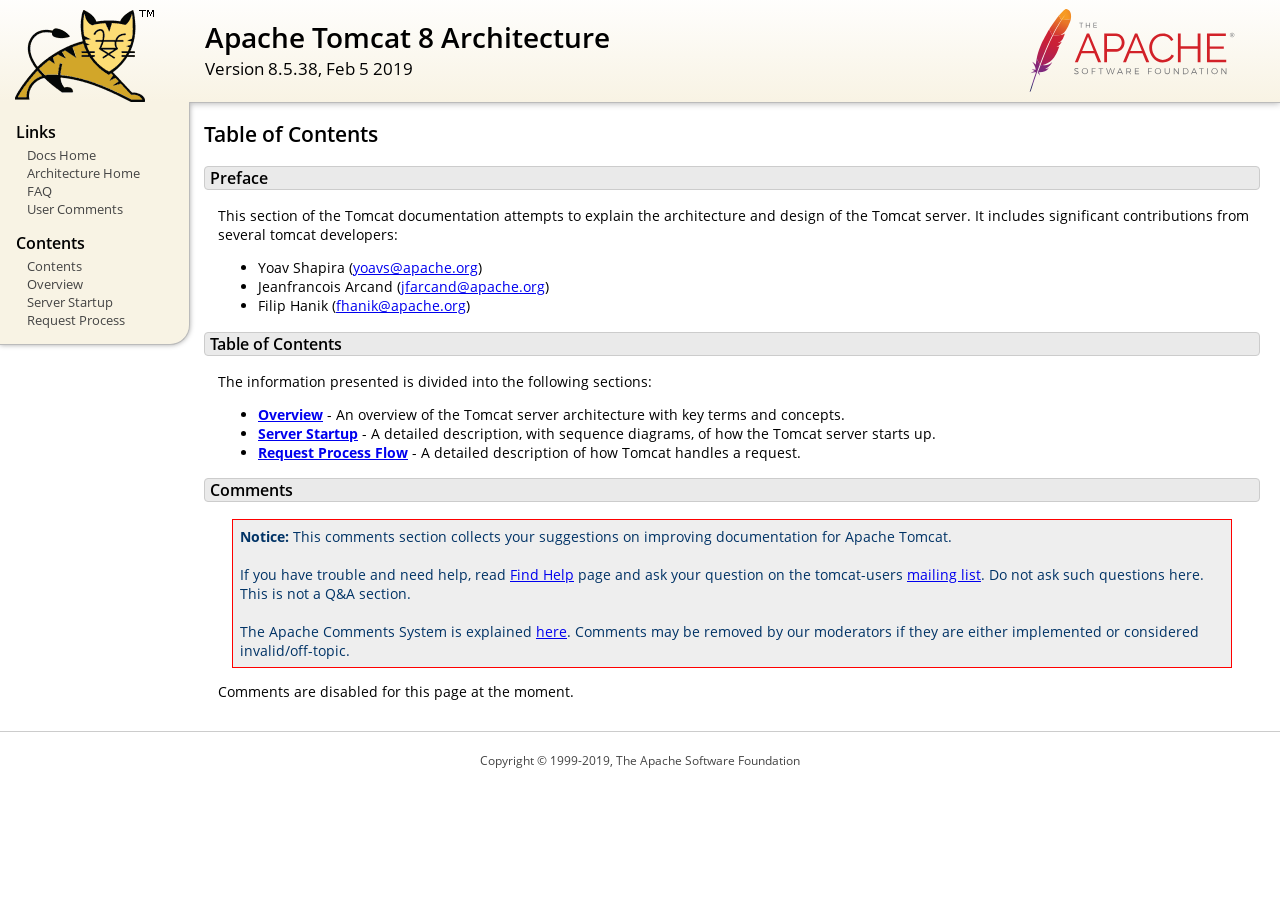
<file: apache-tomcat-8.5.38/webapps/docs/architecture/index.html>
<!DOCTYPE html SYSTEM "about:legacy-compat">
<html lang="en"><head><META http-equiv="Content-Type" content="text/html; charset=UTF-8"><link href="../images/docs-stylesheet.css" rel="stylesheet" type="text/css"><title>Apache Tomcat 8 Architecture (8.5.38) - Table of Contents</title><meta name="author" content="Yoav Shapira"><script type="application/javascript" data-comments-identifier="tomcat-8.5-doc/architecture/index">
    "use strict"; // Enable strict mode

    (function() {
      var thisScript = document.currentScript;
      if (!thisScript) { // Workaround for IE <= 11
        var scripts = document.getElementsByTagName("script");
        thisScript = scripts[scripts.length - 1];
      }
      document.addEventListener("DOMContentLoaded", (function() {
        var commentsDiv = document.getElementById("comments_thread");
        var commentsShortname = "tomcat";
        var commentsIdentifier = "https://tomcat.apache.org/" +
          thisScript.getAttribute("data-comments-identifier") + ".html";

        (function(w, d) {
          if (w.location.hostname.toLowerCase() == "tomcat.apache.org") {
            var s = d.createElement("script");
            s.type = "application/javascript";
            s.async = true;
            s.src = "https://comments.apache.org/show_comments.lua?site=" +
              encodeURIComponent(commentsShortname) +
              "&page=" + encodeURIComponent(commentsIdentifier);
            d.head.appendChild(s);
          } else {
            commentsDiv.appendChild(d.createTextNode("Comments are disabled for this page at the moment."));
          }
        })(window, document);
      }), false);
    })();
  </script></head><body><div id="wrapper"><header><div id="header"><div><div><div class="logo noPrint"><a href="https://tomcat.apache.org/"><img alt="Tomcat Home" src="../images/tomcat.png"></a></div><div style="height: 1px;"></div><div class="asfLogo noPrint"><a href="https://www.apache.org/" target="_blank"><img src="../images/asf-logo.svg" alt="The Apache Software Foundation" style="width: 266px; height: 83px;"></a></div><h1>Apache Tomcat 8 Architecture</h1><div class="versionInfo">
          Version 8.5.38,
          <time datetime="2019-02-05">Feb 5 2019</time></div><div style="height: 1px;"></div><div style="clear: left;"></div></div></div></div></header><div id="middle"><div><div id="mainLeft" class="noprint"><div><nav><div><h2>Links</h2><ul><li><a href="../index.html">Docs Home</a></li><li><a href="index.html">Architecture Home</a></li><li><a href="https://wiki.apache.org/tomcat/FAQ">FAQ</a></li><li><a href="#comments_section">User Comments</a></li></ul></div><div><h2>Contents</h2><ul><li><a href="index.html">Contents</a></li><li><a href="overview.html">Overview</a></li><li><a href="startup.html">Server Startup</a></li><li><a href="requestProcess.html">Request Process</a></li></ul></div></nav></div></div><div id="mainRight"><div id="content"><h2>Table of Contents</h2><h3 id="Preface">Preface</h3><div class="text">

<p>This section of the Tomcat documentation attempts to explain
the architecture and design of the Tomcat server.  It includes significant
contributions from several tomcat developers:
</p>
<ul>
<li>Yoav Shapira
    (<a href="mailto:yoavs@apache.org">yoavs@apache.org</a>)</li>
<li>Jeanfrancois Arcand
    (<a href="mailto:jfarcand@apache.org">jfarcand@apache.org</a>)</li>
<li>Filip Hanik
    (<a href="mailto:fhanik@apache.org">fhanik@apache.org</a>)</li>
</ul>

</div><h3 id="Table_of_Contents">Table of Contents</h3><div class="text">

<p>The information presented is divided into the following sections:</p>
<ul>
<li><a href="overview.html"><strong>Overview</strong></a> -
    An overview of the Tomcat server architecture with key terms
    and concepts.</li>
<li><a href="startup.html"><strong>Server Startup</strong></a> -
    A detailed description, with sequence diagrams, of how the Tomcat
    server starts up.</li>
<li><a href="requestProcess.html"><strong>Request Process Flow</strong></a> -
    A detailed description of how Tomcat handles a request.</li>
</ul>

</div><div class="noprint"><h3 id="comments_section">
                  Comments
                </h3><div class="text"><p class="notice"><strong>Notice:</strong> This comments section collects your suggestions
                    on improving documentation for Apache Tomcat.<br><br>
                    If you have trouble and need help, read
                    <a href="https://tomcat.apache.org/findhelp.html">Find Help</a> page
                    and ask your question on the tomcat-users
                    <a href="https://tomcat.apache.org/lists.html">mailing list</a>.
                    Do not ask such questions here. This is not a Q&amp;A section.<br><br>
                    The Apache Comments System is explained <a href="../comments.html">here</a>.
                    Comments may be removed by our moderators if they are either
                    implemented or considered invalid/off-topic.
                  </p><div id="comments_thread"></div></div></div></div></div></div></div><footer><div id="footer">
    Copyright &copy; 1999-2019, The Apache Software Foundation
  </div></footer></div></body></html>
</file>
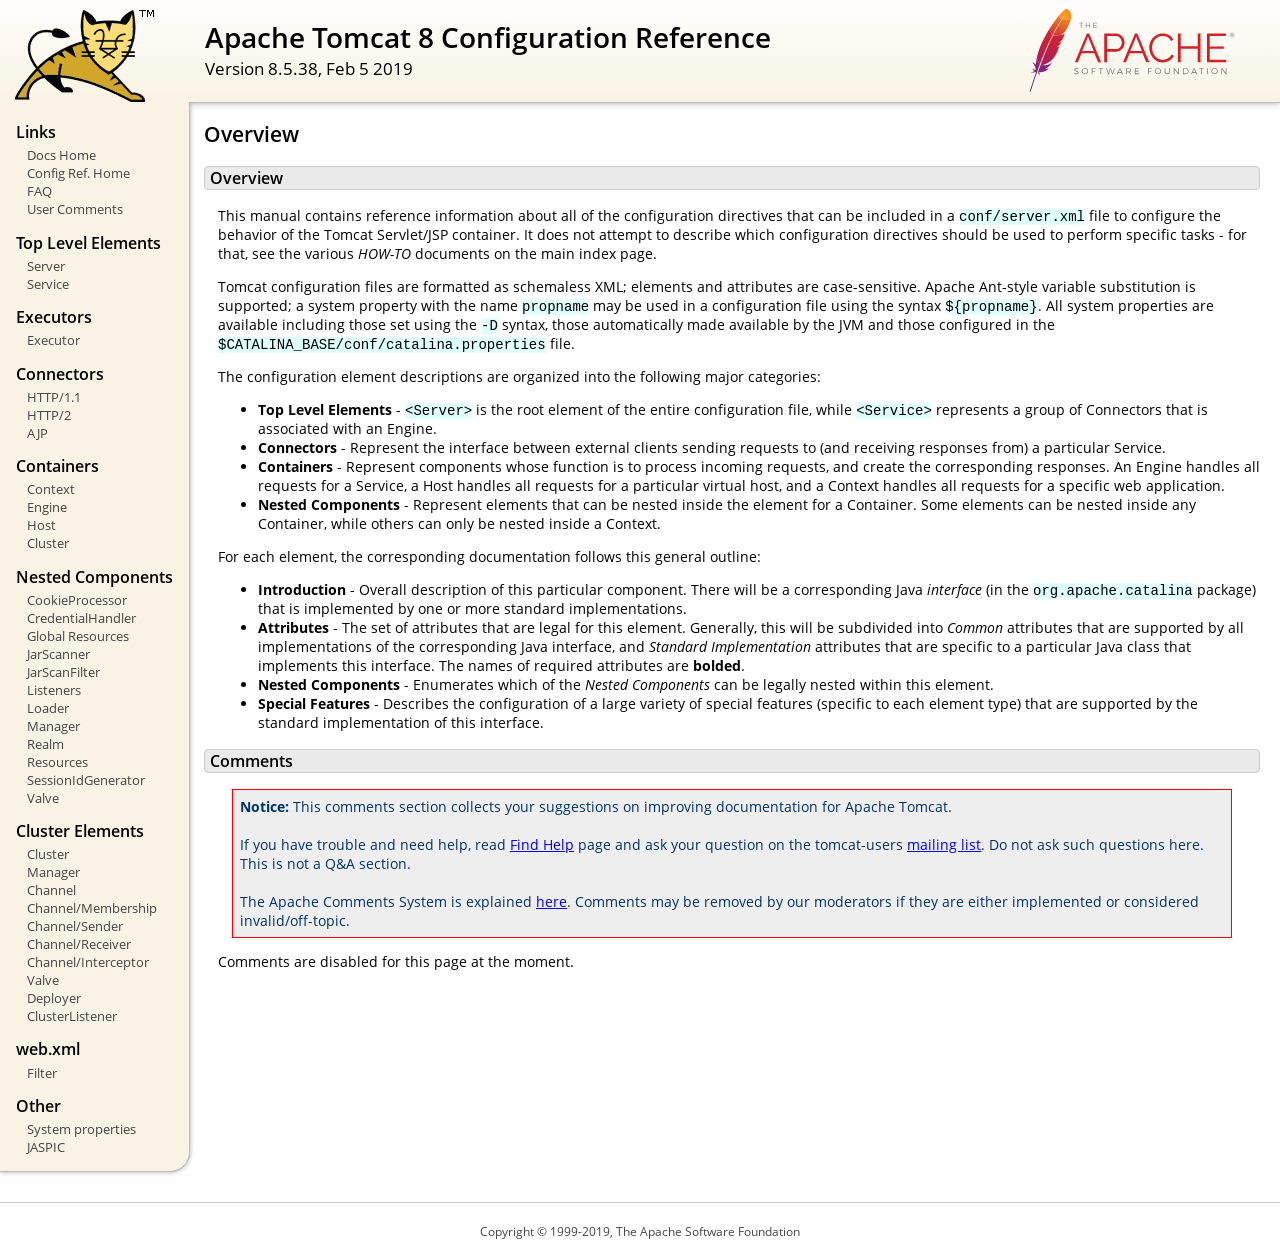
<file: apache-tomcat-8.5.38/webapps/docs/config/index.html>
<!DOCTYPE html SYSTEM "about:legacy-compat">
<html lang="en"><head><META http-equiv="Content-Type" content="text/html; charset=UTF-8"><link href="../images/docs-stylesheet.css" rel="stylesheet" type="text/css"><title>Apache Tomcat 8 Configuration Reference (8.5.38) - Overview</title><meta name="author" content="Craig R. McClanahan"><script type="application/javascript" data-comments-identifier="tomcat-8.5-doc/config/index">
    "use strict"; // Enable strict mode

    (function() {
      var thisScript = document.currentScript;
      if (!thisScript) { // Workaround for IE <= 11
        var scripts = document.getElementsByTagName("script");
        thisScript = scripts[scripts.length - 1];
      }
      document.addEventListener("DOMContentLoaded", (function() {
        var commentsDiv = document.getElementById("comments_thread");
        var commentsShortname = "tomcat";
        var commentsIdentifier = "https://tomcat.apache.org/" +
          thisScript.getAttribute("data-comments-identifier") + ".html";

        (function(w, d) {
          if (w.location.hostname.toLowerCase() == "tomcat.apache.org") {
            var s = d.createElement("script");
            s.type = "application/javascript";
            s.async = true;
            s.src = "https://comments.apache.org/show_comments.lua?site=" +
              encodeURIComponent(commentsShortname) +
              "&page=" + encodeURIComponent(commentsIdentifier);
            d.head.appendChild(s);
          } else {
            commentsDiv.appendChild(d.createTextNode("Comments are disabled for this page at the moment."));
          }
        })(window, document);
      }), false);
    })();
  </script></head><body><div id="wrapper"><header><div id="header"><div><div><div class="logo noPrint"><a href="https://tomcat.apache.org/"><img alt="Tomcat Home" src="../images/tomcat.png"></a></div><div style="height: 1px;"></div><div class="asfLogo noPrint"><a href="https://www.apache.org/" target="_blank"><img src="../images/asf-logo.svg" alt="The Apache Software Foundation" style="width: 266px; height: 83px;"></a></div><h1>Apache Tomcat 8 Configuration Reference</h1><div class="versionInfo">
          Version 8.5.38,
          <time datetime="2019-02-05">Feb 5 2019</time></div><div style="height: 1px;"></div><div style="clear: left;"></div></div></div></div></header><div id="middle"><div><div id="mainLeft" class="noprint"><div><nav><div><h2>Links</h2><ul><li><a href="../index.html">Docs Home</a></li><li><a href="index.html">Config Ref. Home</a></li><li><a href="https://wiki.apache.org/tomcat/FAQ">FAQ</a></li><li><a href="#comments_section">User Comments</a></li></ul></div><div><h2>Top Level Elements</h2><ul><li><a href="server.html">Server</a></li><li><a href="service.html">Service</a></li></ul></div><div><h2>Executors</h2><ul><li><a href="executor.html">Executor</a></li></ul></div><div><h2>Connectors</h2><ul><li><a href="http.html">HTTP/1.1</a></li><li><a href="http2.html">HTTP/2</a></li><li><a href="ajp.html">AJP</a></li></ul></div><div><h2>Containers</h2><ul><li><a href="context.html">Context</a></li><li><a href="engine.html">Engine</a></li><li><a href="host.html">Host</a></li><li><a href="cluster.html">Cluster</a></li></ul></div><div><h2>Nested Components</h2><ul><li><a href="cookie-processor.html">CookieProcessor</a></li><li><a href="credentialhandler.html">CredentialHandler</a></li><li><a href="globalresources.html">Global Resources</a></li><li><a href="jar-scanner.html">JarScanner</a></li><li><a href="jar-scan-filter.html">JarScanFilter</a></li><li><a href="listeners.html">Listeners</a></li><li><a href="loader.html">Loader</a></li><li><a href="manager.html">Manager</a></li><li><a href="realm.html">Realm</a></li><li><a href="resources.html">Resources</a></li><li><a href="sessionidgenerator.html">SessionIdGenerator</a></li><li><a href="valve.html">Valve</a></li></ul></div><div><h2>Cluster Elements</h2><ul><li><a href="cluster.html">Cluster</a></li><li><a href="cluster-manager.html">Manager</a></li><li><a href="cluster-channel.html">Channel</a></li><li><a href="cluster-membership.html">Channel/Membership</a></li><li><a href="cluster-sender.html">Channel/Sender</a></li><li><a href="cluster-receiver.html">Channel/Receiver</a></li><li><a href="cluster-interceptor.html">Channel/Interceptor</a></li><li><a href="cluster-valve.html">Valve</a></li><li><a href="cluster-deployer.html">Deployer</a></li><li><a href="cluster-listener.html">ClusterListener</a></li></ul></div><div><h2>web.xml</h2><ul><li><a href="filter.html">Filter</a></li></ul></div><div><h2>Other</h2><ul><li><a href="systemprops.html">System properties</a></li><li><a href="jaspic.html">JASPIC</a></li></ul></div></nav></div></div><div id="mainRight"><div id="content"><h2>Overview</h2><h3 id="Overview">Overview</h3><div class="text">

<p>This manual contains reference information about all of the configuration
directives that can be included in a <code>conf/server.xml</code> file to
configure the behavior of the Tomcat Servlet/JSP container.  It does not
attempt to describe which configuration directives should be used to perform
specific tasks - for that, see the various <em>HOW-TO</em> documents on the
main index page.</p>

<p>Tomcat configuration files are formatted as schemaless XML; elements and
attributes are case-sensitive. Apache Ant-style variable substitution
is supported; a system property with the name <code>propname</code> may be
used in a configuration file using the syntax <code>${propname}</code>. All
system properties are available including those set using the <code>-D</code>
syntax, those automatically made available by the JVM and those configured in
the <code>$CATALINA_BASE/conf/catalina.properties</code> file.
</p>

<p>The configuration element descriptions are organized into the following
major categories:</p>
<ul>
<li><strong>Top Level Elements</strong> - <code>&lt;Server&gt;</code> is the
    root element of the entire configuration file, while
    <code>&lt;Service&gt;</code> represents a group of Connectors that is
    associated with an Engine.</li>
<li><strong>Connectors</strong> - Represent the interface between external
    clients sending requests to (and receiving responses from) a particular
    Service.</li>
<li><strong>Containers</strong> - Represent components whose function is to
    process incoming requests, and create the corresponding responses.
    An Engine handles all requests for a Service, a Host handles all requests
    for a particular virtual host, and a Context handles all requests for a
    specific web application.</li>
<li><strong>Nested Components</strong> - Represent elements that can be
    nested inside the element for a Container.  Some elements can be nested
    inside any Container, while others can only be nested inside a
    Context.</li>
</ul>

<p>For each element, the corresponding documentation follows this general
outline:</p>
<ul>
<li><strong>Introduction</strong> - Overall description of this particular
    component.  There will be a corresponding Java <em>interface</em> (in
    the <code>org.apache.catalina</code> package) that is implemented by one
    or more standard implementations.</li>
<li><strong>Attributes</strong> - The set of attributes that are legal for
    this element.  Generally, this will be subdivided into <em>Common</em>
    attributes that are supported by all implementations of the corresponding
    Java interface, and <em>Standard Implementation</em> attributes that are
    specific to a particular Java class that implements this interface.
    The names of required attributes are <strong>bolded</strong>.</li>
<li><strong>Nested Components</strong> - Enumerates which of the <em>Nested
    Components</em> can be legally nested within this element.</li>
<li><strong>Special Features</strong> - Describes the configuration of a large
    variety of special features (specific to each element type) that are
    supported by the standard implementation of this interface.</li>
</ul>

</div><div class="noprint"><h3 id="comments_section">
                  Comments
                </h3><div class="text"><p class="notice"><strong>Notice:</strong> This comments section collects your suggestions
                    on improving documentation for Apache Tomcat.<br><br>
                    If you have trouble and need help, read
                    <a href="https://tomcat.apache.org/findhelp.html">Find Help</a> page
                    and ask your question on the tomcat-users
                    <a href="https://tomcat.apache.org/lists.html">mailing list</a>.
                    Do not ask such questions here. This is not a Q&amp;A section.<br><br>
                    The Apache Comments System is explained <a href="../comments.html">here</a>.
                    Comments may be removed by our moderators if they are either
                    implemented or considered invalid/off-topic.
                  </p><div id="comments_thread"></div></div></div></div></div></div></div><footer><div id="footer">
    Copyright &copy; 1999-2019, The Apache Software Foundation
  </div></footer></div></body></html>
</file>
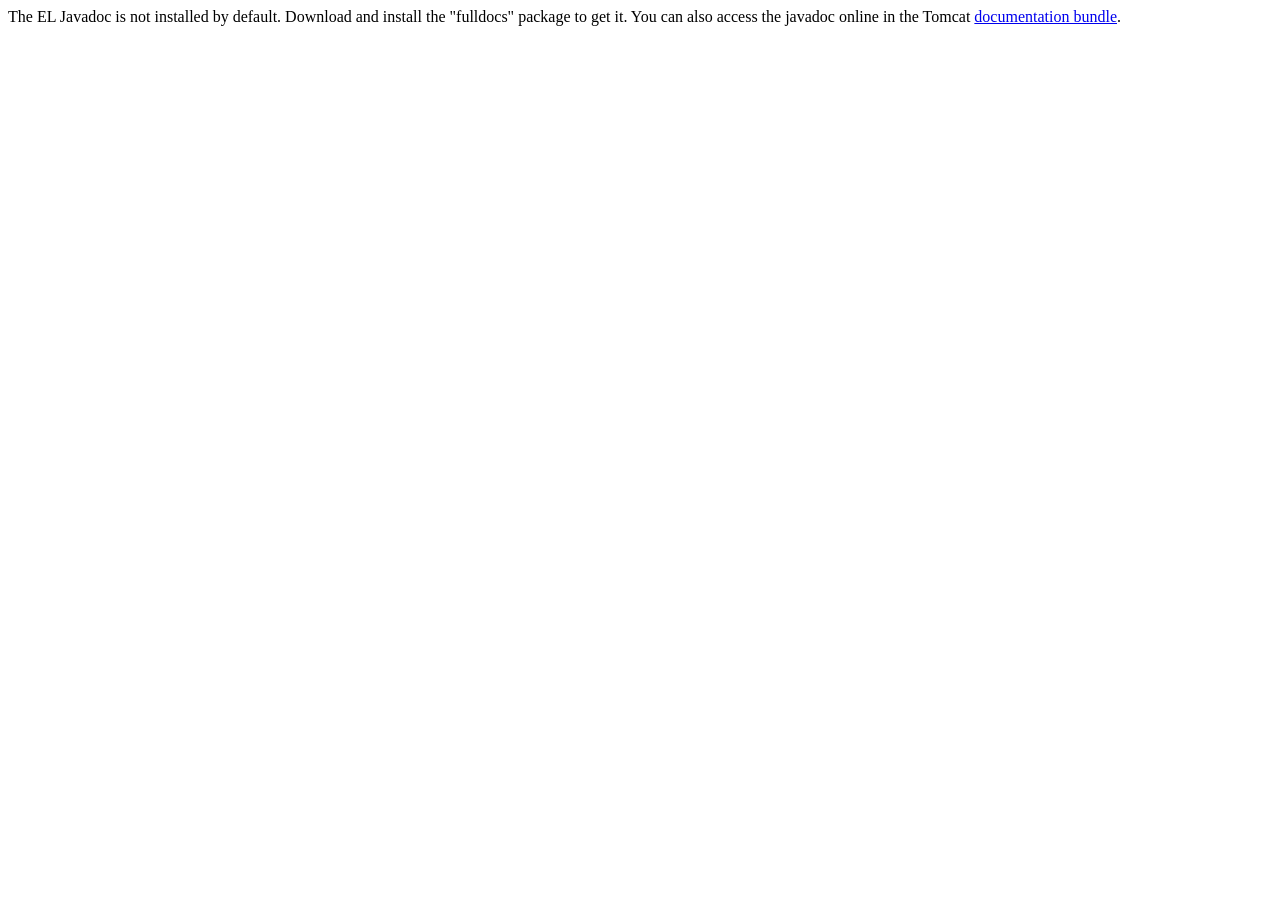
<file: apache-tomcat-8.5.38/webapps/docs/elapi/index.html>
<!--
  Licensed to the Apache Software Foundation (ASF) under one or more
  contributor license agreements.  See the NOTICE file distributed with
  this work for additional information regarding copyright ownership.
  The ASF licenses this file to You under the Apache License, Version 2.0
  (the "License"); you may not use this file except in compliance with
  the License.  You may obtain a copy of the License at

      http://www.apache.org/licenses/LICENSE-2.0

  Unless required by applicable law or agreed to in writing, software
  distributed under the License is distributed on an "AS IS" BASIS,
  WITHOUT WARRANTIES OR CONDITIONS OF ANY KIND, either express or implied.
  See the License for the specific language governing permissions and
  limitations under the License.
-->
<!DOCTYPE html>
<html>
    <head>
    <meta charset="UTF-8" />
    <title>API docs</title>
</head>

<body>

The EL Javadoc is not installed by default. Download and install
the "fulldocs" package to get it.

You can also access the javadoc online in the Tomcat
<a href="https://tomcat.apache.org/tomcat-8.5-doc/">
documentation bundle</a>.

</body>
</html>
</file>
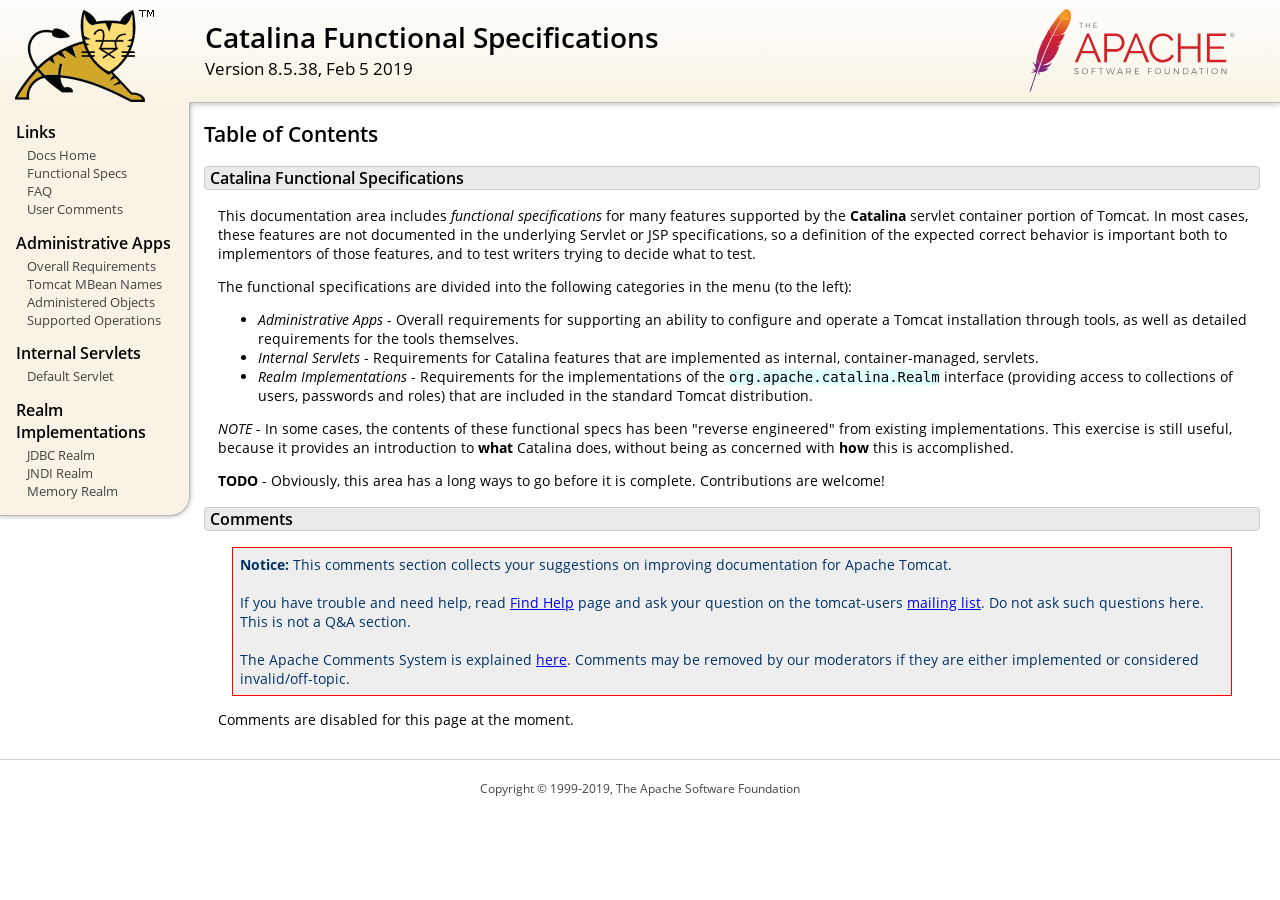
<file: apache-tomcat-8.5.38/webapps/docs/funcspecs/index.html>
<!DOCTYPE html SYSTEM "about:legacy-compat">
<html lang="en"><head><META http-equiv="Content-Type" content="text/html; charset=UTF-8"><link href="../images/docs-stylesheet.css" rel="stylesheet" type="text/css"><title>Catalina Functional Specifications (8.5.38) - Table of Contents</title><meta name="author" content="Craig R. McClanahan"><script type="application/javascript" data-comments-identifier="tomcat-8.5-doc/funcspecs/index">
    "use strict"; // Enable strict mode

    (function() {
      var thisScript = document.currentScript;
      if (!thisScript) { // Workaround for IE <= 11
        var scripts = document.getElementsByTagName("script");
        thisScript = scripts[scripts.length - 1];
      }
      document.addEventListener("DOMContentLoaded", (function() {
        var commentsDiv = document.getElementById("comments_thread");
        var commentsShortname = "tomcat";
        var commentsIdentifier = "https://tomcat.apache.org/" +
          thisScript.getAttribute("data-comments-identifier") + ".html";

        (function(w, d) {
          if (w.location.hostname.toLowerCase() == "tomcat.apache.org") {
            var s = d.createElement("script");
            s.type = "application/javascript";
            s.async = true;
            s.src = "https://comments.apache.org/show_comments.lua?site=" +
              encodeURIComponent(commentsShortname) +
              "&page=" + encodeURIComponent(commentsIdentifier);
            d.head.appendChild(s);
          } else {
            commentsDiv.appendChild(d.createTextNode("Comments are disabled for this page at the moment."));
          }
        })(window, document);
      }), false);
    })();
  </script></head><body><div id="wrapper"><header><div id="header"><div><div><div class="logo noPrint"><a href="https://tomcat.apache.org/"><img alt="Tomcat Home" src="../images/tomcat.png"></a></div><div style="height: 1px;"></div><div class="asfLogo noPrint"><a href="https://www.apache.org/" target="_blank"><img src="../images/asf-logo.svg" alt="The Apache Software Foundation" style="width: 266px; height: 83px;"></a></div><h1>Catalina Functional Specifications</h1><div class="versionInfo">
          Version 8.5.38,
          <time datetime="2019-02-05">Feb 5 2019</time></div><div style="height: 1px;"></div><div style="clear: left;"></div></div></div></div></header><div id="middle"><div><div id="mainLeft" class="noprint"><div><nav><div><h2>Links</h2><ul><li><a href="../index.html">Docs Home</a></li><li><a href="index.html">Functional Specs</a></li><li><a href="https://wiki.apache.org/tomcat/FAQ">FAQ</a></li><li><a href="#comments_section">User Comments</a></li></ul></div><div><h2>Administrative Apps</h2><ul><li><a href="fs-admin-apps.html">Overall Requirements</a></li><li><a href="mbean-names.html">Tomcat MBean Names</a></li><li><a href="fs-admin-objects.html">Administered Objects</a></li><li><a href="fs-admin-opers.html">Supported Operations</a></li></ul></div><div><h2>Internal Servlets</h2><ul><li><a href="fs-default.html">Default Servlet</a></li></ul></div><div><h2>Realm Implementations</h2><ul><li><a href="fs-jdbc-realm.html">JDBC Realm</a></li><li><a href="fs-jndi-realm.html">JNDI Realm</a></li><li><a href="fs-memory-realm.html">Memory Realm</a></li></ul></div></nav></div></div><div id="mainRight"><div id="content"><h2>Table of Contents</h2><h3 id="Catalina_Functional_Specifications">Catalina Functional Specifications</h3><div class="text">

<p>This documentation area includes <em>functional specifications</em> for
many features supported by the <strong>Catalina</strong> servlet container
portion of Tomcat.  In most cases, these features are not documented in the
underlying Servlet or JSP specifications, so a definition of the expected
correct behavior is important both to implementors of those features, and to
test writers trying to decide what to test.</p>

<p>The functional specifications are divided into the following categories
in the menu (to the left):</p>
<ul>
<li><em>Administrative Apps</em> - Overall requirements for supporting an
    ability to configure and operate a Tomcat installation through tools,
    as well as detailed requirements for the tools themselves.</li>
<li><em>Internal Servlets</em> - Requirements for Catalina features that are
    implemented as internal, container-managed, servlets.</li>
<li><em>Realm Implementations</em> - Requirements for the implementations of
    the <code>org.apache.catalina.Realm</code> interface (providing access to
    collections of users, passwords and roles) that are included in the
    standard Tomcat distribution.</li>
</ul>

<p><em>NOTE</em> - In some cases, the contents of these functional specs has
been "reverse engineered" from existing implementations.  This exercise is
still useful, because it provides an introduction to <strong>what</strong>
Catalina does, without being as concerned with <strong>how</strong> this is
accomplished.</p>

<p><strong>TODO</strong> - Obviously, this area has a long ways to go before
it is complete.  Contributions are welcome!</p>

</div><div class="noprint"><h3 id="comments_section">
                  Comments
                </h3><div class="text"><p class="notice"><strong>Notice:</strong> This comments section collects your suggestions
                    on improving documentation for Apache Tomcat.<br><br>
                    If you have trouble and need help, read
                    <a href="https://tomcat.apache.org/findhelp.html">Find Help</a> page
                    and ask your question on the tomcat-users
                    <a href="https://tomcat.apache.org/lists.html">mailing list</a>.
                    Do not ask such questions here. This is not a Q&amp;A section.<br><br>
                    The Apache Comments System is explained <a href="../comments.html">here</a>.
                    Comments may be removed by our moderators if they are either
                    implemented or considered invalid/off-topic.
                  </p><div id="comments_thread"></div></div></div></div></div></div></div><footer><div id="footer">
    Copyright &copy; 1999-2019, The Apache Software Foundation
  </div></footer></div></body></html>
</file>
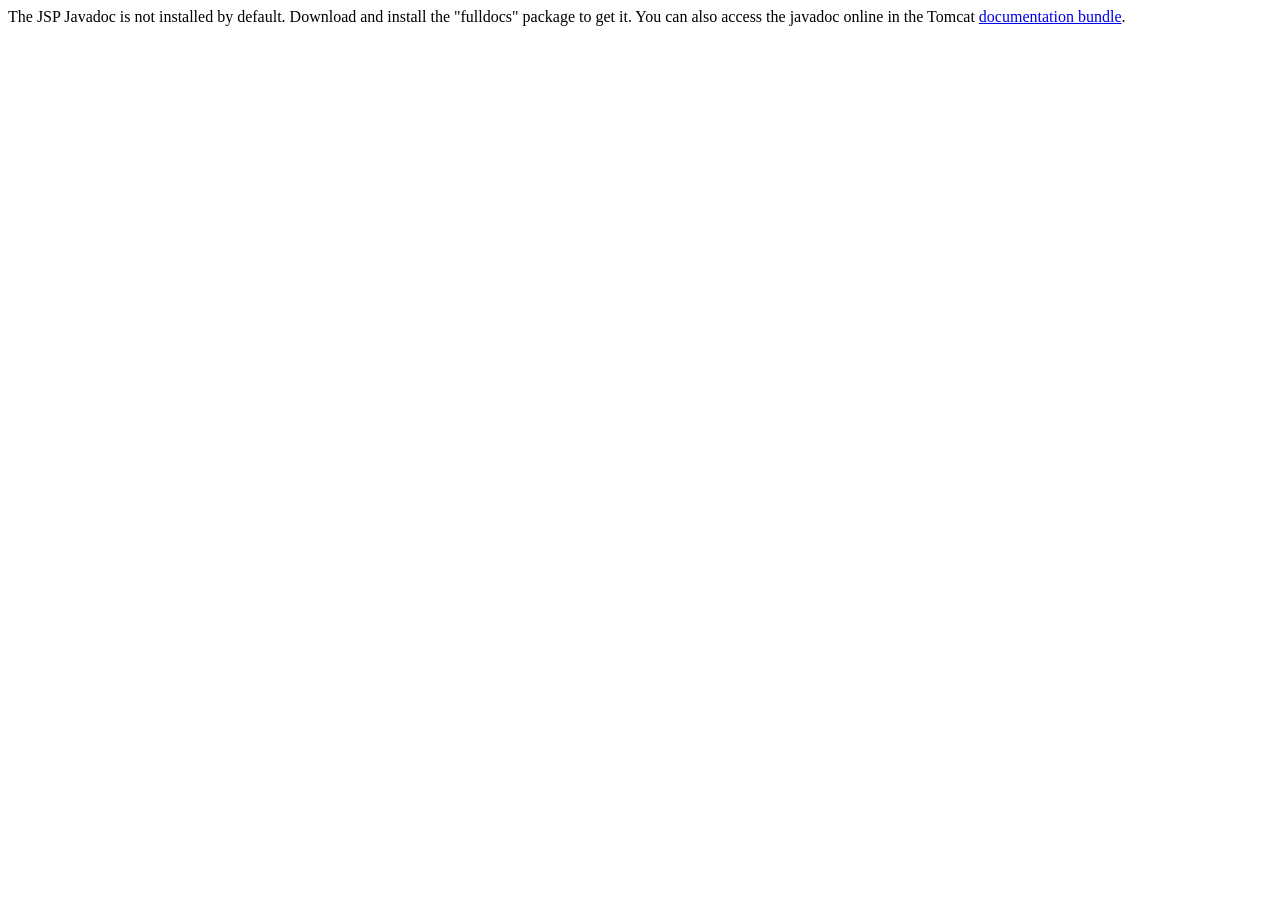
<file: apache-tomcat-8.5.38/webapps/docs/jspapi/index.html>
<!--
  Licensed to the Apache Software Foundation (ASF) under one or more
  contributor license agreements.  See the NOTICE file distributed with
  this work for additional information regarding copyright ownership.
  The ASF licenses this file to You under the Apache License, Version 2.0
  (the "License"); you may not use this file except in compliance with
  the License.  You may obtain a copy of the License at

      http://www.apache.org/licenses/LICENSE-2.0

  Unless required by applicable law or agreed to in writing, software
  distributed under the License is distributed on an "AS IS" BASIS,
  WITHOUT WARRANTIES OR CONDITIONS OF ANY KIND, either express or implied.
  See the License for the specific language governing permissions and
  limitations under the License.
-->
<!DOCTYPE html>
<html>
    <head>
    <meta charset="UTF-8" />
    <title>API docs</title>
</head>

<body>

The JSP Javadoc is not installed by default. Download and install
the "fulldocs" package to get it.

You can also access the javadoc online in the Tomcat
<a href="https://tomcat.apache.org/tomcat-8.5-doc/">
documentation bundle</a>.

</body>
</html>
</file>
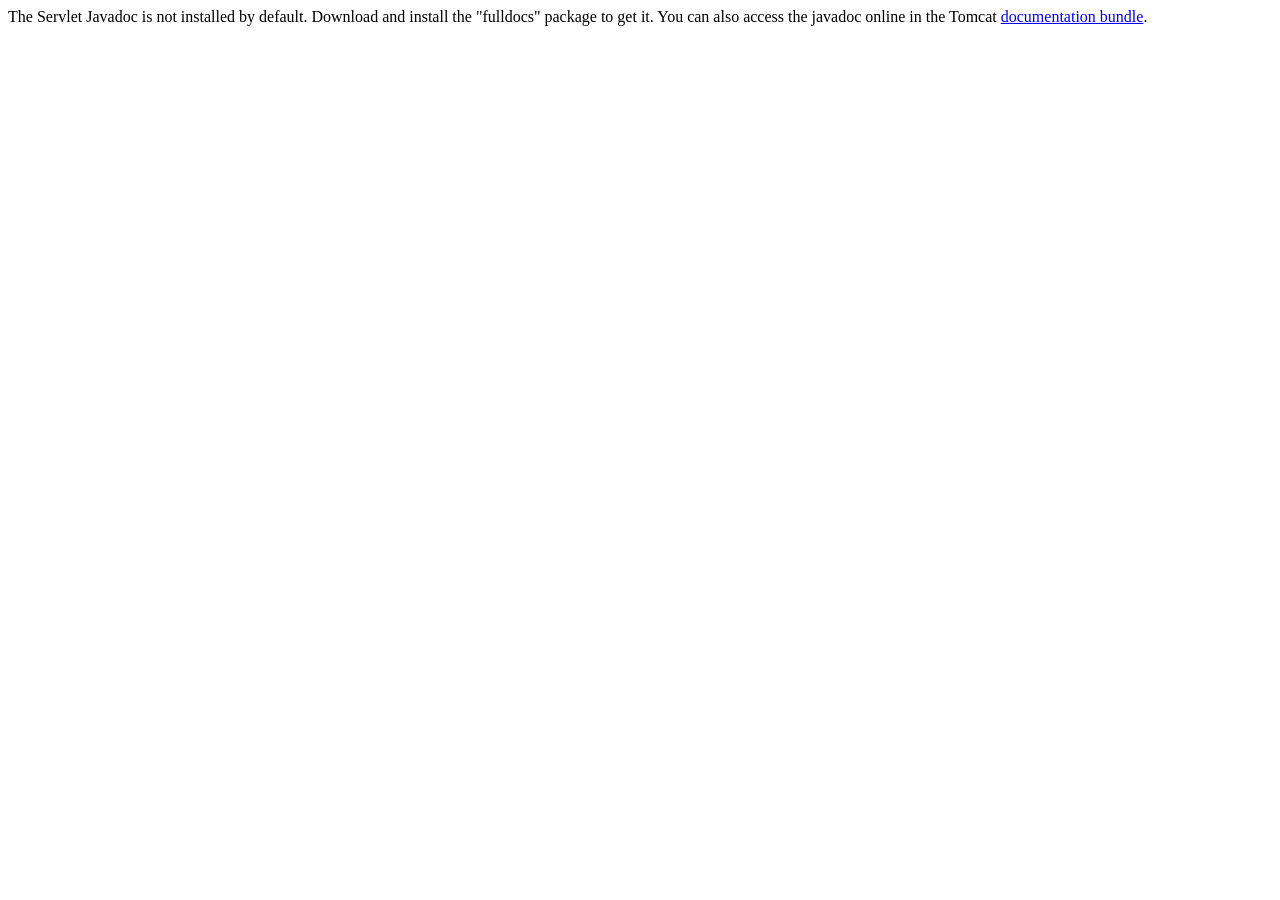
<file: apache-tomcat-8.5.38/webapps/docs/servletapi/index.html>
<!--
  Licensed to the Apache Software Foundation (ASF) under one or more
  contributor license agreements.  See the NOTICE file distributed with
  this work for additional information regarding copyright ownership.
  The ASF licenses this file to You under the Apache License, Version 2.0
  (the "License"); you may not use this file except in compliance with
  the License.  You may obtain a copy of the License at

      http://www.apache.org/licenses/LICENSE-2.0

  Unless required by applicable law or agreed to in writing, software
  distributed under the License is distributed on an "AS IS" BASIS,
  WITHOUT WARRANTIES OR CONDITIONS OF ANY KIND, either express or implied.
  See the License for the specific language governing permissions and
  limitations under the License.
-->
<!DOCTYPE html>
<html>
    <head>
    <meta charset="UTF-8" />
    <title>API docs</title>
</head>

<body>

The Servlet Javadoc is not installed by default. Download and install
the "fulldocs" package to get it.

You can also access the javadoc online in the Tomcat
<a href="https://tomcat.apache.org/tomcat-8.5-doc/">
documentation bundle</a>.

</body>
</html>
</file>
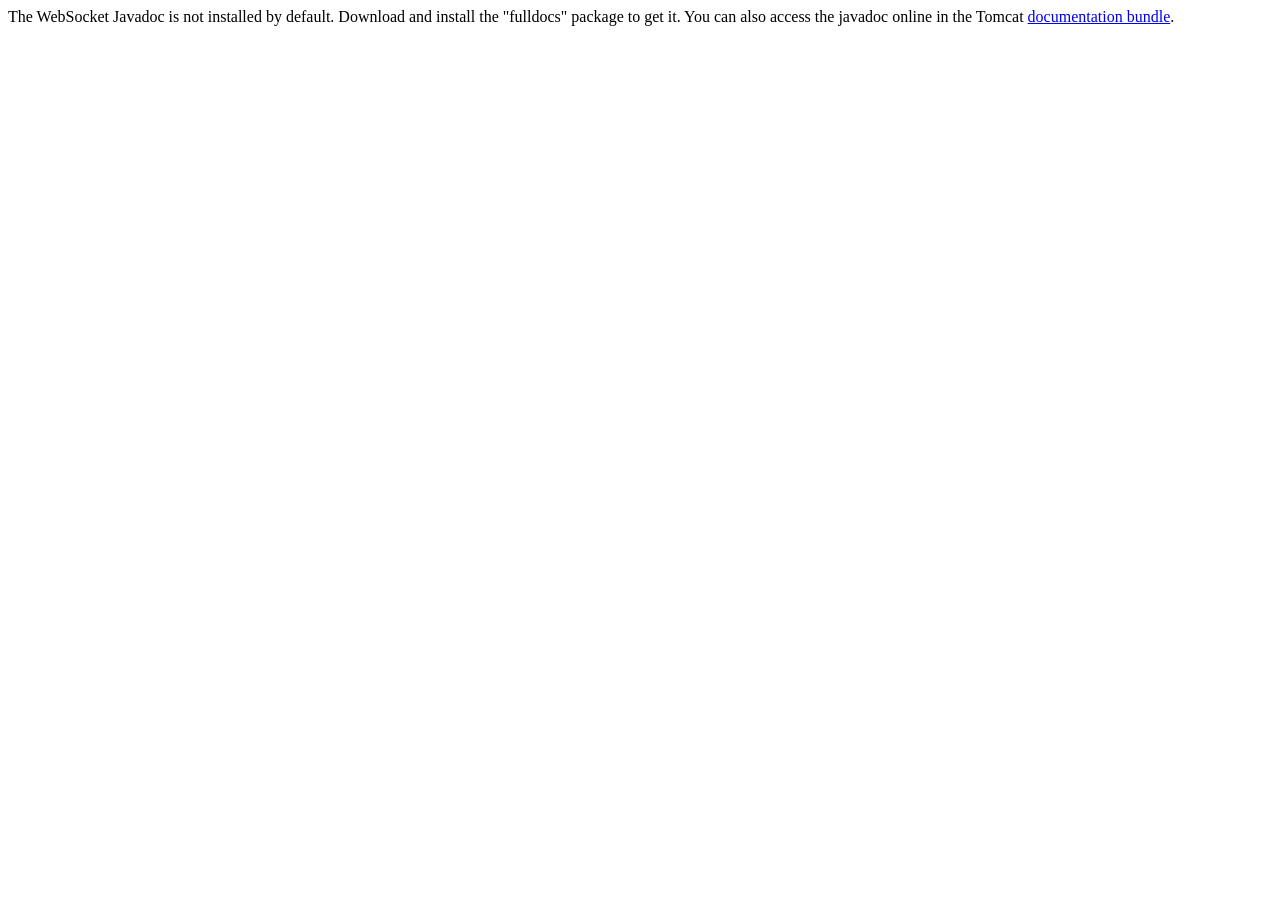
<file: apache-tomcat-8.5.38/webapps/docs/websocketapi/index.html>
<!--
  Licensed to the Apache Software Foundation (ASF) under one or more
  contributor license agreements.  See the NOTICE file distributed with
  this work for additional information regarding copyright ownership.
  The ASF licenses this file to You under the Apache License, Version 2.0
  (the "License"); you may not use this file except in compliance with
  the License.  You may obtain a copy of the License at

      http://www.apache.org/licenses/LICENSE-2.0

  Unless required by applicable law or agreed to in writing, software
  distributed under the License is distributed on an "AS IS" BASIS,
  WITHOUT WARRANTIES OR CONDITIONS OF ANY KIND, either express or implied.
  See the License for the specific language governing permissions and
  limitations under the License.
-->
<!DOCTYPE html>
<html>
    <head>
    <meta charset="UTF-8" />
    <title>API docs</title>
</head>

<body>

The WebSocket Javadoc is not installed by default. Download and install
the "fulldocs" package to get it.

You can also access the javadoc online in the Tomcat
<a href="https://tomcat.apache.org/tomcat-8.5-doc/">
documentation bundle</a>.

</body>
</html>
</file>
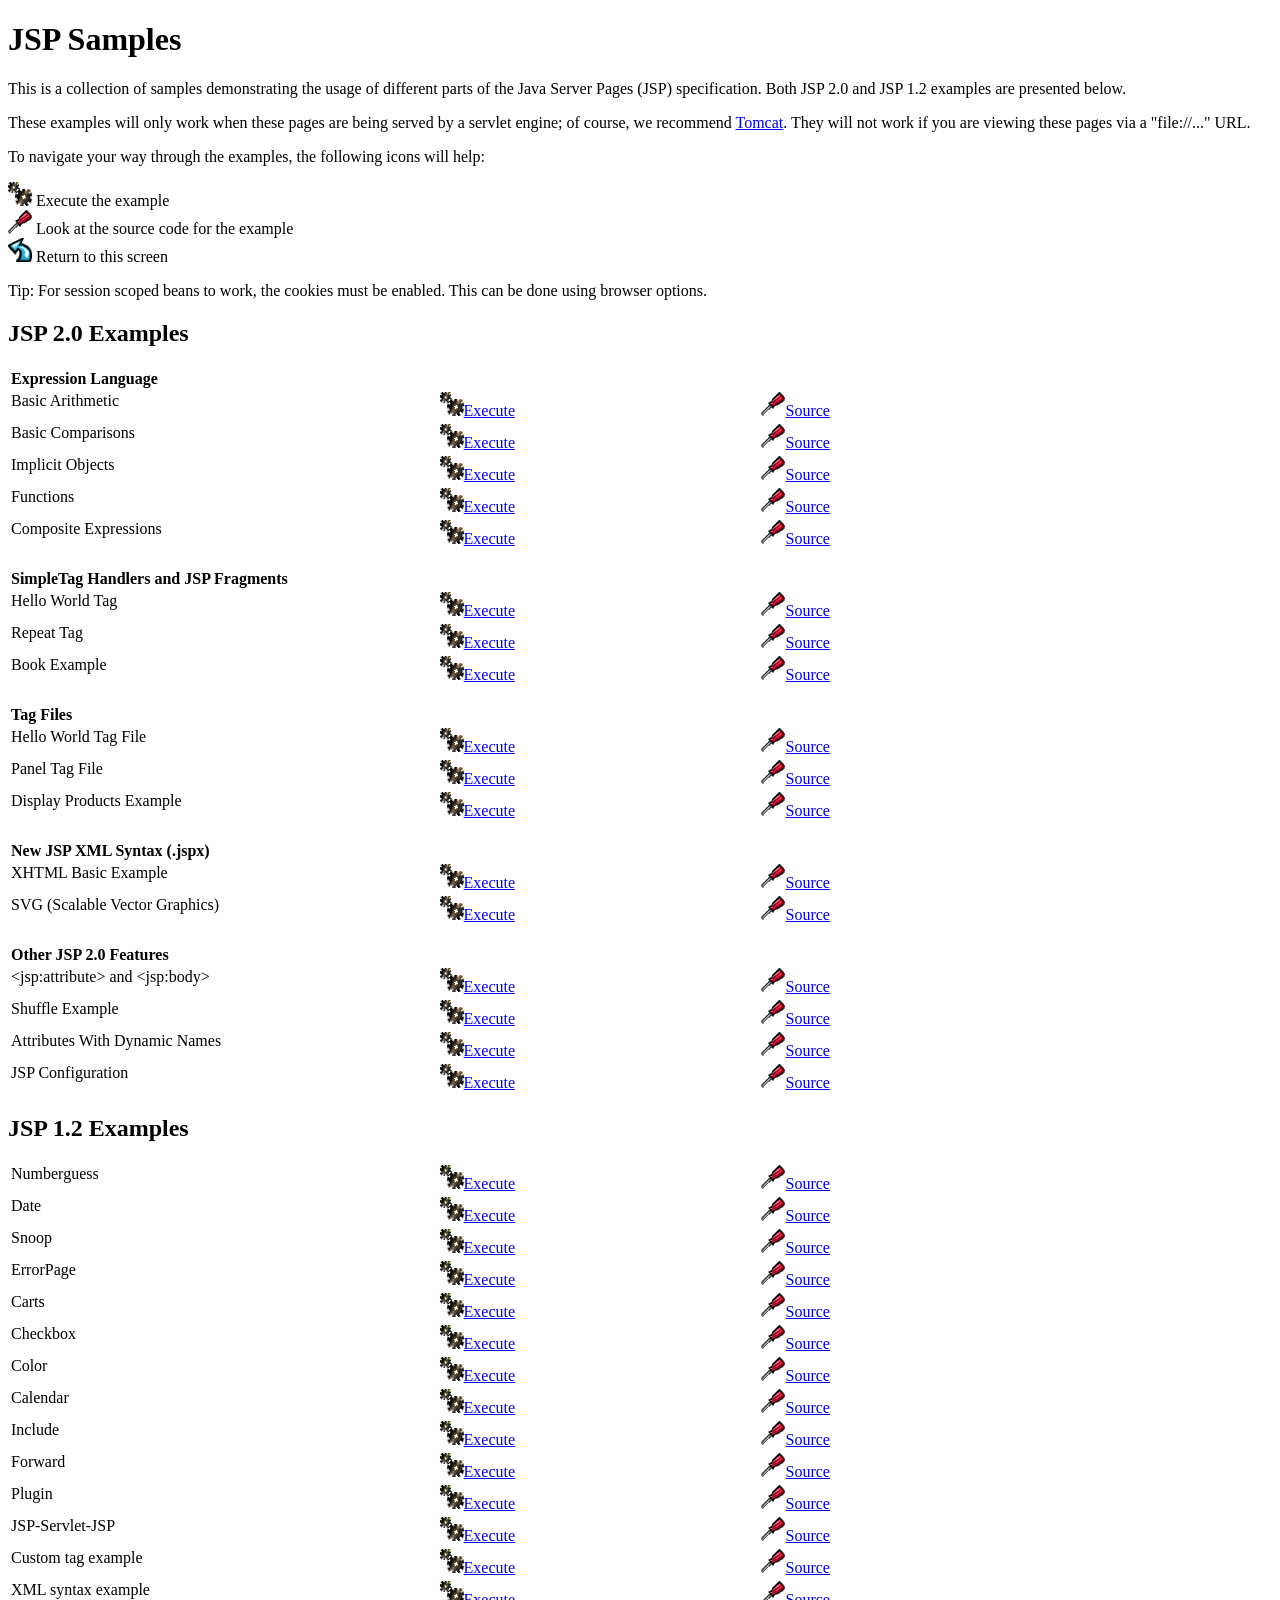
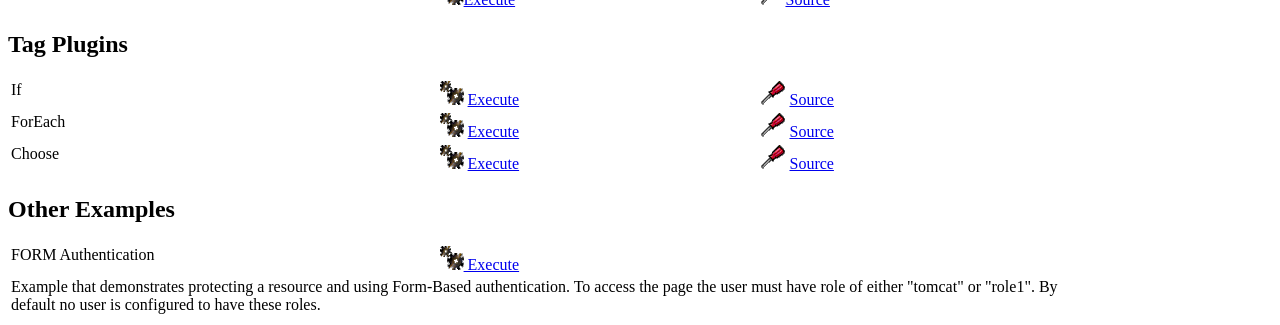
<file: apache-tomcat-8.5.38/webapps/examples/jsp/index.html>
<!--
 Licensed to the Apache Software Foundation (ASF) under one or more
  contributor license agreements.  See the NOTICE file distributed with
  this work for additional information regarding copyright ownership.
  The ASF licenses this file to You under the Apache License, Version 2.0
  (the "License"); you may not use this file except in compliance with
  the License.  You may obtain a copy of the License at

      http://www.apache.org/licenses/LICENSE-2.0

  Unless required by applicable law or agreed to in writing, software
  distributed under the License is distributed on an "AS IS" BASIS,
  WITHOUT WARRANTIES OR CONDITIONS OF ANY KIND, either express or implied.
  See the License for the specific language governing permissions and
  limitations under the License.
-->
<!DOCTYPE html><html lang="en">
<head>
   <meta charset="UTF-8"/>
   <meta name="Author" content="Anil K. Vijendran" />
   <title>JSP Examples</title>
   <style type="text/css">
   img { border: 0; }
   th { text-align: left; }
   tr { vertical-align: top; }
   </style>
</head>
<body>
<h1>JSP
Samples</h1>
<p>This is a collection of samples demonstrating the usage of different
parts of the Java Server Pages (JSP) specification.  Both JSP 2.0 and
JSP 1.2 examples are presented below.
<p>These examples will only work when these pages are being served by a
servlet engine; of course, we recommend
<a href="https://tomcat.apache.org/">Tomcat</a>.
They will not work if you are viewing these pages via a
"file://..." URL.
<p>To navigate your way through the examples, the following icons will
help:</p>
<ul style="list-style-type: none; padding-left: 0;">
<li><img src="images/execute.gif" alt=""> Execute the example</li>
<li><img src="images/code.gif" alt=""> Look at the source code for the example</li>
<!-- <li><img src="images/read.gif" alt=""> Read more about this feature</li> -->
<li><img src="images/return.gif" alt=""> Return to this screen</li>
</ul>

<p>Tip: For session scoped beans to work, the cookies must be enabled.
This can be done using browser options.</p>
<h2>JSP 2.0 Examples</h2>

<table style="width: 85%;">
<tr>
<th colspan="3">Expression Language</th>
</tr>

<tr>
<td>Basic Arithmetic</td>
<td style="width: 30%;"><a href="jsp2/el/basic-arithmetic.jsp"><img src="images/execute.gif" alt=""></a><a href="jsp2/el/basic-arithmetic.jsp">Execute</a></td>

<td style="width: 30%;"><a href="jsp2/el/basic-arithmetic.html"><img src="images/code.gif" alt=""></a><a href="jsp2/el/basic-arithmetic.html">Source</a></td>
</tr>

<tr>
<td>Basic Comparisons</td>
<td style="width: 30%;"><a href="jsp2/el/basic-comparisons.jsp"><img src="images/execute.gif" alt=""></a><a href="jsp2/el/basic-comparisons.jsp">Execute</a></td>

<td style="width: 30%;"><a href="jsp2/el/basic-comparisons.html"><img src="images/code.gif" alt=""></a><a href="jsp2/el/basic-comparisons.html">Source</a></td>
</tr>

<tr>
<td>Implicit Objects</td>
<td style="width: 30%;"><a href="jsp2/el/implicit-objects.jsp?foo=bar"><img src="images/execute.gif" alt=""></a><a href="jsp2/el/implicit-objects.jsp?foo=bar">Execute</a></td>

<td style="width: 30%;"><a href="jsp2/el/implicit-objects.html"><img src="images/code.gif" alt=""></a><a href="jsp2/el/implicit-objects.html">Source</a></td>
</tr>
<tr>

<td>Functions</td>
<td style="width: 30%;"><a href="jsp2/el/functions.jsp?foo=JSP+2.0"><img src="images/execute.gif" alt=""></a><a href="jsp2/el/functions.jsp?foo=JSP+2.0">Execute</a></td>

<td style="width: 30%;"><a href="jsp2/el/functions.html"><img src="images/code.gif" alt=""></a><a href="jsp2/el/functions.html">Source</a></td>
</tr>

<tr>
<td>Composite Expressions</td>
<td style="width: 30%;"><a href="jsp2/el/composite.jsp"><img src="images/execute.gif" alt=""></a><a href="jsp2/el/composite.jsp">Execute</a></td>

<td style="width: 30%;"><a href="jsp2/el/composite.html"><img src="images/code.gif" alt=""></a><a href="jsp2/el/composite.html">Source</a></td>
</tr>


<tr>
<th colspan="3"><br />SimpleTag Handlers and JSP Fragments</th>
</tr>

<tr>
<td>Hello World Tag</td>
<td style="width: 30%;"><a href="jsp2/simpletag/hello.jsp"><img src="images/execute.gif" alt=""></a><a href="jsp2/simpletag/hello.jsp">Execute</a></td>

<td style="width: 30%;"><a href="jsp2/simpletag/hello.html"><img src="images/code.gif" alt=""></a><a href="jsp2/simpletag/hello.html">Source</a></td>
</tr>

<tr>
<td>Repeat Tag</td>
<td style="width: 30%;"><a href="jsp2/simpletag/repeat.jsp"><img src="images/execute.gif" alt=""></a><a href="jsp2/simpletag/repeat.jsp">Execute</a></td>

<td style="width: 30%;"><a href="jsp2/simpletag/repeat.html"><img src="images/code.gif" alt=""></a><a href="jsp2/simpletag/repeat.html">Source</a></td>
</tr>

<tr>
<td>Book Example</td>
<td style="width: 30%;"><a href="jsp2/simpletag/book.jsp"><img src="images/execute.gif" alt=""></a><a href="jsp2/simpletag/book.jsp">Execute</a></td>

<td style="width: 30%;"><a href="jsp2/simpletag/book.html"><img src="images/code.gif" alt=""></a><a href="jsp2/simpletag/book.html">Source</a></td>
</tr>

<tr>
<th colspan="3"><br />Tag Files</th>
</tr>

<tr>
<td>Hello World Tag File</td>
<td style="width: 30%;"><a href="jsp2/tagfiles/hello.jsp"><img src="images/execute.gif" alt=""></a><a href="jsp2/tagfiles/hello.jsp">Execute</a></td>

<td style="width: 30%;"><a href="jsp2/tagfiles/hello.html"><img src="images/code.gif" alt=""></a><a href="jsp2/tagfiles/hello.html">Source</a></td>
</tr>

<tr>
<td>Panel Tag File</td>
<td style="width: 30%;"><a href="jsp2/tagfiles/panel.jsp"><img src="images/execute.gif" alt=""></a><a href="jsp2/tagfiles/panel.jsp">Execute</a></td>

<td style="width: 30%;"><a href="jsp2/tagfiles/panel.html"><img src="images/code.gif" alt=""></a><a href="jsp2/tagfiles/panel.html">Source</a></td>
</tr>

<tr>
<td>Display Products Example</td>
<td style="width: 30%;"><a href="jsp2/tagfiles/products.jsp"><img src="images/execute.gif" alt=""></a><a href="jsp2/tagfiles/products.jsp">Execute</a></td>

<td style="width: 30%;"><a href="jsp2/tagfiles/products.html"><img src="images/code.gif" alt=""></a><a href="jsp2/tagfiles/products.html">Source</a></td>
</tr>

<tr>
<th colspan="3"><br />New JSP XML Syntax (.jspx)</th>
</tr>

<tr>
<td>XHTML Basic Example</td>
<td style="width: 30%;"><a href="jsp2/jspx/basic.jspx"><img src="images/execute.gif" alt=""></a><a href="jsp2/jspx/basic.jspx">Execute</a></td>

<td style="width: 30%;"><a href="jsp2/jspx/basic.html"><img src="images/code.gif" alt=""></a><a href="jsp2/jspx/basic.html">Source</a></td>
</tr>

<tr>
<td>SVG (Scalable Vector Graphics)</td>
<td style="width: 30%;"><a href="jsp2/jspx/svgexample.html"><img src="images/execute.gif" alt=""></a><a href="jsp2/jspx/svgexample.html">Execute</a></td>

<td style="width: 30%;"><a href="jsp2/jspx/textRotate.html"><img src="images/code.gif" alt=""></a><a href="jsp2/jspx/textRotate.html">Source</a></td>
</tr>

<tr>
<th colspan="3"><br />Other JSP 2.0 Features</th>
</tr>

<tr>
<td>&lt;jsp:attribute&gt; and &lt;jsp:body&gt;</td>
<td style="width: 30%;"><a href="jsp2/jspattribute/jspattribute.jsp"><img src="images/execute.gif" alt=""></a><a href="jsp2/jspattribute/jspattribute.jsp">Execute</a></td>

<td style="width: 30%;"><a href="jsp2/jspattribute/jspattribute.html"><img src="images/code.gif" alt=""></a><a href="jsp2/jspattribute/jspattribute.html">Source</a></td>
</tr>

<tr>
<td>Shuffle Example</td>
<td style="width: 30%;"><a href="jsp2/jspattribute/shuffle.jsp"><img src="images/execute.gif" alt=""></a><a href="jsp2/jspattribute/shuffle.jsp">Execute</a></td>

<td style="width: 30%;"><a href="jsp2/jspattribute/shuffle.html"><img src="images/code.gif" alt=""></a><a href="jsp2/jspattribute/shuffle.html">Source</a></td>
</tr>

<tr>
<td>Attributes With Dynamic Names</td>
<td style="width: 30%;"><a href="jsp2/misc/dynamicattrs.jsp"><img src="images/execute.gif" alt=""></a><a href="jsp2/misc/dynamicattrs.jsp">Execute</a></td>

<td style="width: 30%;"><a href="jsp2/misc/dynamicattrs.html"><img src="images/code.gif" alt=""></a><a href="jsp2/misc/dynamicattrs.html">Source</a></td>
</tr>

<tr>
<td>JSP Configuration</td>
<td style="width: 30%;"><a href="jsp2/misc/config.jsp"><img src="images/execute.gif" alt=""></a><a href="jsp2/misc/config.jsp">Execute</a></td>

<td style="width: 30%;"><a href="jsp2/misc/config.html"><img src="images/code.gif" alt=""></a><a href="jsp2/misc/config.html">Source</a></td>
</tr>

</table>

<h2>JSP 1.2 Examples</h2>
<table style="width: 85%;">
<tr>
<td>Numberguess</td>

<td style="width: 30%;"><a href="num/numguess.jsp"><img src="images/execute.gif" alt=""></a><a href="num/numguess.jsp">Execute</a></td>

<td style="width: 30%;"><a href="num/numguess.html"><img src="images/code.gif" alt=""></a><a href="num/numguess.html">Source</a></td>
</tr>

<tr>
<td>Date</td>

<td style="width: 30%;"><a href="dates/date.jsp"><img src="images/execute.gif" alt=""></a><a href="dates/date.jsp">Execute</a></td>

<td style="width: 30%;"><a href="dates/date.html"><img src="images/code.gif" alt=""></a><a href="dates/date.html">Source</a></td>
</tr>

<tr>
<td>Snoop</td>

<td style="width: 30%;"><a href="snp/snoop.jsp"><img src="images/execute.gif" alt=""></a><a href="snp/snoop.jsp">Execute</a></td>

<td style="width: 30%;"><a href="snp/snoop.html"><img src="images/code.gif" alt=""></a><a href="snp/snoop.html">Source</a></td>
</tr>

<tr>
<td>ErrorPage</td>

<td style="width: 30%;"><a href="error/error.html"><img src="images/execute.gif" alt=""></a><a href="error/error.html">Execute</a></td>

<td style="width: 30%;"><a href="error/er.html"><img src="images/code.gif" alt=""></a><a href="error/er.html">Source</a></td>
</tr>

<tr>
<td>Carts</td>

<td style="width: 30%;"><a href="sessions/carts.html"><img src="images/execute.gif" alt=""></a><a href="sessions/carts.html">Execute</a></td>

<td style="width: 30%;"><a href="sessions/crt.html"><img src="images/code.gif" alt=""></a><a href="sessions/crt.html">Source</a></td>
</tr>

<tr>
<td>Checkbox</td>

<td style="width: 30%;"><a href="checkbox/check.html"><img src="images/execute.gif" alt=""></a><a href="checkbox/check.html">Execute</a></td>

<td style="width: 30%;"><a href="checkbox/cresult.html"><img src="images/code.gif" alt=""></a><a href="checkbox/cresult.html">Source</a></td>
</tr>

<tr>
<td>Color</td>

<td style="width: 30%;"><a href="colors/colors.html"><img src="images/execute.gif" alt=""></a><a href="colors/colors.html">Execute</a></td>

<td style="width: 30%;"><a href="colors/clr.html"><img src="images/code.gif" alt=""></a><a href="colors/clr.html">Source</a></td>
</tr>

<tr>
<td>Calendar</td>

<td style="width: 30%;"><a href="cal/login.html"><img src="images/execute.gif" alt=""></a><a href="cal/login.html">Execute</a></td>

<td style="width: 30%;"><a href="cal/calendar.html"><img src="images/code.gif" alt=""></a><a href="cal/calendar.html">Source</a></td>
</tr>

<tr>
<td>Include</td>

<td style="width: 30%;"><a href="include/include.jsp"><img src="images/execute.gif" alt=""></a><a href="include/include.jsp">Execute</a></td>

<td style="width: 30%;"><a href="include/inc.html"><img src="images/code.gif" alt=""></a><a href="include/inc.html">Source</a></td>
</tr>

<tr>
<td>Forward</td>

<td style="width: 30%;"><a href="forward/forward.jsp"><img src="images/execute.gif" alt=""></a><a href="forward/forward.jsp">Execute</a></td>

<td style="width: 30%;"><a href="forward/fwd.html"><img src="images/code.gif" alt=""></a><a href="forward/fwd.html">Source</a></td>
</tr>

<tr>
<td>Plugin</td>

<td style="width: 30%;"><a href="plugin/plugin.jsp"><img src="images/execute.gif" alt=""></a><a href="plugin/plugin.jsp">Execute</a></td>

<td style="width: 30%;"><a href="plugin/plugin.html"><img src="images/code.gif" alt=""></a><a href="plugin/plugin.html">Source</a></td>
</tr>

<tr>
<td>JSP-Servlet-JSP</td>

<td style="width: 30%;"><a href="jsptoserv/jsptoservlet.jsp"><img src="images/execute.gif" alt=""></a><a href="jsptoserv/jsptoservlet.jsp">Execute</a></td>

<td style="width: 30%;"><a href="jsptoserv/jts.html"><img src="images/code.gif" alt=""></a><a href="jsptoserv/jts.html">Source</a></td>
</tr>

<tr>
<td>Custom tag example</td>

<td style="width: 30%;"><a href="simpletag/foo.jsp"><img src="images/execute.gif" alt=""></a><a href="simpletag/foo.jsp">Execute</a></td>

<td style="width: 30%;"><a href="simpletag/foo.html"><img src="images/code.gif" alt=""></a><a href="simpletag/foo.html">Source</a></td>
</tr>

<tr>
<td>XML syntax example</td>
<td style="width: 30%;"><a href="xml/xml.jsp"><img src="images/execute.gif" alt=""></a><a href="xml/xml.jsp">Execute</a></td>

<td style="width: 30%;"><a href="xml/xml.html"><img src="images/code.gif" alt=""></a><a href="xml/xml.html">Source</a></td>
</tr>

</table>

<h2>Tag Plugins</h2>
<table style="width: 85%;">

<tr>
  <td>If</td>
  <td style="width: 30%;">
    <a href="tagplugin/if.jsp"><img src="images/execute.gif" alt=""></a>
    <a href="tagplugin/if.jsp">Execute</a>
  </td>
  <td style="width: 30%;">
    <a href="tagplugin/if.html"><img src="images/code.gif" alt=""></a>
    <a href="tagplugin/if.html">Source</a>
  </td>
</tr>

<tr>
  <td>ForEach</td>
  <td style="width: 30%;">
    <a href="tagplugin/foreach.jsp"><img src="images/execute.gif" alt=""></a>
    <a href="tagplugin/foreach.jsp">Execute</a>
  </td>
  <td style="width: 30%;">
    <a href="tagplugin/foreach.html"><img src="images/code.gif" alt=""></a>
    <a href="tagplugin/foreach.html">Source</a>
  </td>
</tr>

<tr>
  <td>Choose</td>
  <td style="width: 30%;">
    <a href="tagplugin/choose.jsp"><img src="images/execute.gif" alt=""></a>
    <a href="tagplugin/choose.jsp">Execute</a>
  </td>
  <td style="width: 30%;">
    <a href="tagplugin/choose.html"><img src="images/code.gif" alt=""></a>
    <a href="tagplugin/choose.html">Source</a>
  </td>
</tr>

</table>

<h2>Other Examples</h2>
<table style="width: 85%;">

<tr>
  <td>FORM Authentication</td>
  <td style="width: 30%;">
    <a href="security/protected/index.jsp"><img src="images/execute.gif" alt=""> Execute</a>
  </td>
  <td style="width: 30%;"></td>
</tr>
<tr>
  <td colspan="3">Example that demonstrates protecting a resource and
    using Form-Based authentication. To access the page the user must
    have role of either "tomcat" or "role1". By default no user
    is configured to have these roles.</td>
</tr>

</table>
</body>
</html>
</file>
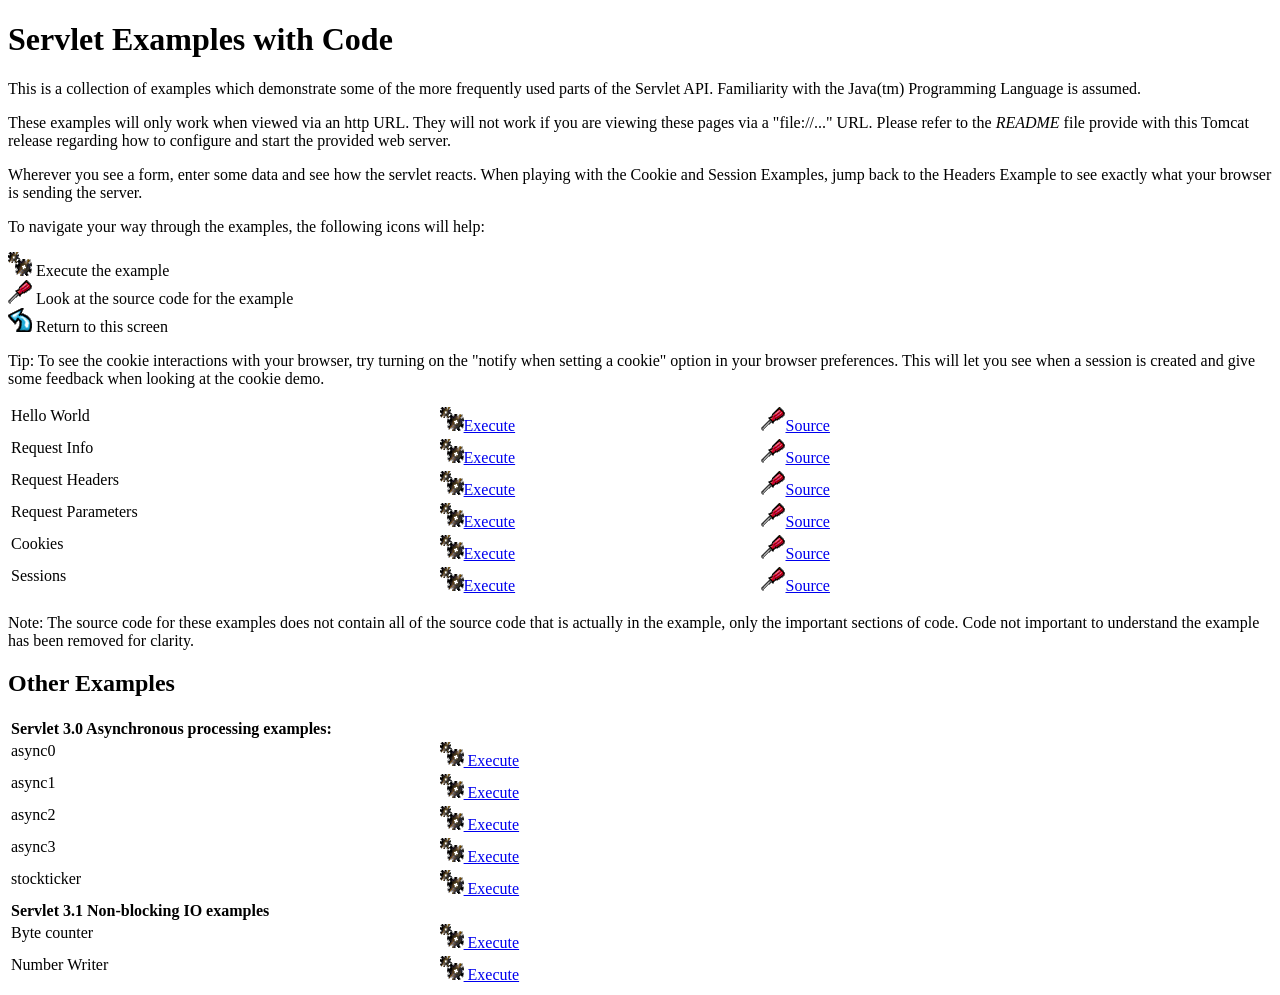
<file: apache-tomcat-8.5.38/webapps/examples/servlets/index.html>
<!--
 Licensed to the Apache Software Foundation (ASF) under one or more
  contributor license agreements.  See the NOTICE file distributed with
  this work for additional information regarding copyright ownership.
  The ASF licenses this file to You under the Apache License, Version 2.0
  (the "License"); you may not use this file except in compliance with
  the License.  You may obtain a copy of the License at

      http://www.apache.org/licenses/LICENSE-2.0

  Unless required by applicable law or agreed to in writing, software
  distributed under the License is distributed on an "AS IS" BASIS,
  WITHOUT WARRANTIES OR CONDITIONS OF ANY KIND, either express or implied.
  See the License for the specific language governing permissions and
  limitations under the License.
-->
<!DOCTYPE html><html lang="en">
<head>
   <meta charset="UTF-8" />
   <meta name="Author" content="Anil K. Vijendran" />
   <title>Servlet Examples</title>
   <style type="text/css">
   img { border: 0; }
   th { text-align: left; }
   tr { vertical-align: top; }
   </style>
</head>
<body>
<h1>Servlet
Examples with Code</h1>
<p>This is a collection of examples which demonstrate some of the more
frequently used parts of the Servlet API. Familiarity with the Java(tm)
Programming Language is assumed.
<p>These examples will only work when viewed via an http URL. They will
not work if you are viewing these pages via a "file://..." URL. Please
refer to the <i>README</i> file provide with this Tomcat release regarding
how to configure and start the provided web server.
<p>Wherever you see a form, enter some data and see how the servlet reacts.
When playing with the Cookie and Session Examples, jump back to the Headers
Example to see exactly what your browser is sending the server.
<p>To navigate your way through the examples, the following icons will
help:</p>
<ul style="list-style-type: none; padding-left: 0;">
<li><img src="images/execute.gif" alt=""> Execute the example</li>
<li><img src="images/code.gif" alt=""> Look at the source code for the example</li>
<!-- <li><img src="images/read.gif" alt=""> Read more about this feature</li> -->
<li><img src="images/return.gif" alt=""> Return to this screen</li>
</ul>

<p>Tip: To see the cookie interactions with your browser, try turning on
the "notify when setting a cookie" option in your browser preferences.
This will let you see when a session is created and give some feedback
when looking at the cookie demo.</p>
<table style="width: 85%;" >
<tr>
<td>Hello World</td>

<td style="width: 30%;"><a href="servlet/HelloWorldExample"><img SRC="images/execute.gif" alt=""></a><a href="servlet/HelloWorldExample">Execute</a></td>

<td style="width: 30%;"><a href="helloworld.html"><img SRC="images/code.gif" alt=""></a><a href="helloworld.html">Source</a></td>
</tr>

<tr>
<td>Request Info</td>

<td style="width: 30%;"><a href="servlet/RequestInfoExample"><img SRC="images/execute.gif" alt=""></a><a href="servlet/RequestInfoExample">Execute</a></td>

<td style="width: 30%;"><a href="reqinfo.html"><img SRC="images/code.gif" alt=""></a><a href="reqinfo.html">Source</a></td>
</tr>

<tr>
<td>Request Headers</td>

<td style="width: 30%;"><a href="servlet/RequestHeaderExample"><img SRC="images/execute.gif" alt=""></a><a href="servlet/RequestHeaderExample">Execute</a></td>

<td style="width: 30%;"><a href="reqheaders.html"><img SRC="images/code.gif" alt=""></a><a href="reqheaders.html">Source</a></td>
</tr>

<tr>
<td>Request Parameters</td>

<td style="width: 30%;"><a href="servlet/RequestParamExample"><img SRC="images/execute.gif" alt=""></a><a href="servlet/RequestParamExample">Execute</a></td>

<td style="width: 30%;"><a href="reqparams.html"><img SRC="images/code.gif" alt=""></a><a href="reqparams.html">Source</a></td>
</tr>

<tr>
<td>Cookies</td>

<td style="width: 30%;"><a href="servlet/CookieExample"><img SRC="images/execute.gif" alt=""></a><a href="servlet/CookieExample">Execute</a></td>

<td style="width: 30%;"><a href="cookies.html"><img SRC="images/code.gif" alt=""></a><a href="cookies.html">Source</a></td>
</tr>

<tr>
<td>Sessions</td>

<td style="width: 30%;"><a href="servlet/SessionExample"><img SRC="images/execute.gif" alt=""></a><a href="servlet/SessionExample">Execute</a></td>

<td style="width: 30%;"><a href="sessions.html"><img SRC="images/code.gif" alt=""></a><a href="sessions.html">Source</a></td>
</tr>
</table>

<p>Note: The source code for these examples does not contain all of the
source code that is actually in the example, only the important sections
of code. Code not important to understand the example has been removed
for clarity.</p>

<h2>Other Examples</h2>
<table style="width: 85%;" >

<tr>
  <th colspan="3">Servlet 3.0 Asynchronous processing examples:</th>
</tr>
<tr>
  <td>async0</td>
  <td style="width: 30%;">
    <a href="../async/async0"><img SRC="images/execute.gif" alt=""> Execute</a>
  </td>
  <td style="width: 30%;"></td>
</tr>
<tr>
  <td>async1</td>
  <td style="width: 30%;">
    <a href="../async/async1"><img SRC="images/execute.gif" alt=""> Execute</a>
  </td>
  <td style="width: 30%;"></td>
</tr>
<tr>
  <td>async2</td>
  <td style="width: 30%;">
    <a href="../async/async2"><img SRC="images/execute.gif" alt=""> Execute</a>
  </td>
  <td style="width: 30%;"></td>
</tr>
<tr>
  <td>async3</td>
  <td style="width: 30%;">
    <a href="../async/async3"><img SRC="images/execute.gif" alt=""> Execute</a>
  </td>
  <td style="width: 30%;"></td>
</tr>
<tr>
  <td>stockticker</td>
  <td style="width: 30%;">
    <a href="../async/stockticker"><img SRC="images/execute.gif" alt=""> Execute</a>
  </td>
  <td style="width: 30%;"></td>
</tr>

<tr>
  <th colspan="3">Servlet 3.1 Non-blocking IO examples</th>
</tr>
<tr>
  <td>Byte counter</td>
  <td style="width: 30%;">
    <a href="nonblocking/bytecounter.html"><img src="images/execute.gif" alt=""> Execute</a>
  </td>
  <td style="width: 30%;"></td>
</tr>
<tr>
  <td>Number Writer</td>
  <td style="width: 30%;">
    <a href="nonblocking/numberwriter"><img src="images/execute.gif" alt=""> Execute</a>
  </td>
  <td style="width: 30%;"></td>
</tr>

</table>

</body>
</html>
</file>
<file: apache-tomcat-8.5.38/webapps/docs/images/docs-stylesheet.css>
@charset "utf-8";
/*
  Licensed to the Apache Software Foundation (ASF) under one or more
  contributor license agreements.  See the NOTICE file distributed with
  this work for additional information regarding copyright ownership.
  The ASF licenses this file to You under the Apache License, Version 2.0
  (the "License"); you may not use this file except in compliance with
  the License.  You may obtain a copy of the License at

      http://www.apache.org/licenses/LICENSE-2.0

  Unless required by applicable law or agreed to in writing, software
  distributed under the License is distributed on an "AS IS" BASIS,
  WITHOUT WARRANTIES OR CONDITIONS OF ANY KIND, either express or implied.
  See the License for the specific language governing permissions and
  limitations under the License.
*/

/* Fonts */
@import url("fonts/fonts.css");

/* General style */

h1, h2, h3, h4, h5, h6, th {
  font-weight: 600;
}

body {
  margin: 0;
}

body, input {
  font-family: 'Open Sans', sans-serif;
  font-size: 10.5pt;
}

code, pre {
  font-family: Consolas, monospace;
}

img {
  border: 0;
}

table {
  border-collapse: collapse;
  text-align: left;
}
table *:not(table) {
  /* Prevent border-collapsing for table child elements like <div> */
  border-collapse: separate;
}

th {
  text-align: left;
}

main {
  /* Remove this once all IEs support <main> element */
  display: block;
}


/* Layout */

#wrapper {
  min-width: 400px;
}

#header {
  border-bottom: 1px solid #bbb;
}

@media not print {
    #header {
        box-shadow: 0 0 7px #aaa;
    }
}

#header > div {
  padding-left: 15px;
  padding-right: 15px;

  /* Work-around for old browsers: */
  background-color: #F8F3E4;
  background: linear-gradient(to bottom, #ffffff -10%, #F8F3E4 100%);
  position: relative;
}

#header .logo {
  float: left;
  padding-top: 10px;
  min-width: 190px;
}

#header .logo  img{
  /* To avoid that the Font Descender being added to the parent div's height */
  vertical-align: middle;
}

#header .asfLogo {
  float: right;
  position: relative;
  top: 8px;
}

#header h1 {
  margin-top: 0.6em;
  margin-bottom: 0;
}

#header .versionInfo {
  font-size: 13pt;
  margin-bottom: 1em;
}

#middle {
  display: table;
  table-layout: fixed;
  margin: 0;
  width: 100%;
}
#middle > div { display: table-row; }
#middle > div > div { display: table-cell; vertical-align: top; }



#mainLeft {
  width: 190px;
}

#mainLeft > div {
  margin-top: -1px; /* to overwrite border of element above */
  padding-left: 16px;
  padding-right: 14px;
  padding-top: 6px;
  padding-bottom: 15px;
  background-color: #F8F3E4;
  border-right: 1px solid #bbb;
  border-bottom: 1px solid #bbb;
  font-size: 10pt;
  border-bottom-right-radius: 20px;
  box-shadow: 0 0 5px #aaa;
}

#mainLeft h2 {
  margin-bottom: 0.2em;
  font-size: 1.2em;
}

#mainLeft ul {
  padding: 0;
  margin: 0;
  list-style-type: none;
}

#mainLeft ul a {
  text-indent: -0.6em;
  padding-left: 1.4em;
  display: block;
  text-decoration: none;
  color: #444;
}
#mainLeft ul a:hover {
  color: #000;
  background-color: #D1c9b9;
}

#mainRight {
  padding-left: 14px;
  padding-right: 20px;

}

#footer {
  margin-top: 30px;
  padding-top: 20px;
  padding-bottom: 20px;
  padding-left: 20px;
  padding-right: 20px;
  border-top: 1px solid #ccc;
  color: #444;
  text-align: center;
  /* font-style: italic; */
  font-size: 9pt;
}


/* Content */

#content div.text {
  padding-left: 1em;
  padding-left: 1em;
}

#content h3, #content h4, #content h5, #content h6 {
  padding-left: 5px;
  padding-right: 5px;
  background-color: #eaeaea;
}

@media not print {
    #content h3, #content h4, #content h5, #content h6 {
        border: 1px solid #ccc;
        border-radius: 4px;
    }
}

#content h4, #content h5, #content h6 {
  background-color: #f6f6f6;
}

code {
  background-color: rgb(224,255,255);
}

div.codeBox pre code, code.attributeName, code.propertyName, code.noHighlight, .noHighlight code {
  background-color: transparent;
}
div.codeBox {
  overflow: auto;
  margin: 1em 0;
}
div.codeBox pre {
  margin: 0;
  padding: 4px;
  border: 1px solid #999;
  border-radius: 5px;
  background-color: #eff8ff;
  display: table; /* To prevent <pre>s from taking the complete available width. */
  /*
  When it is officially supported, use the following CSS instead of display: table
  to prevent big <pre>s from exceeding the browser window:
  max-width: available;
  width: min-content;
  */
}

div.codeBox pre.wrap {
  white-space: pre-wrap;
}


table.defaultTable tr, table.detail-table tr {
    border: 1px solid #CCC;
}

table.defaultTable tr:nth-child(even), table.detail-table tr:nth-child(even) {
    background-color: #FAFBFF;
}

table.defaultTable tr:nth-child(odd), table.detail-table tr:nth-child(odd) {
    background-color: #EEEFFF;
}

table.defaultTable th, table.detail-table th {
  background-color: #88b;
  color: #fff;
}

table.defaultTable th, table.defaultTable td, table.detail-table th, table.detail-table td {
  padding: 5px 8px;
}


p.notice {
  border: 1px solid rgb(255, 0, 0);
  background-color: rgb(238, 238, 238);
  color: rgb(0, 51, 102);
  padding: 0.5em;
  margin: 1em 2em 1em 1em;
}


/* Changelog-Styles */

ul.changelog {
  padding-left: 1em;
  list-style-type: none;
}

ul.changelog  li{
  padding-top: 5px;
  padding-bottom: 5px;
}

ul.changelog img {
  vertical-align: middle
}


/* Printer-only Styles */
@media print {
    .noPrint { display: none; }
    #middle > div > div#mainLeft { display: none; }
    a { color: inherit; text-decoration: none; }
}

/* Fix for Comments section which contains a <h4> */
#comments_thread h1, #comments_thread h2, #comments_thread h3, #comments_thread h4, #comments_thread h5, #comments_thread h6 {
    border: none;
    background-color: transparent;
}
</file>
